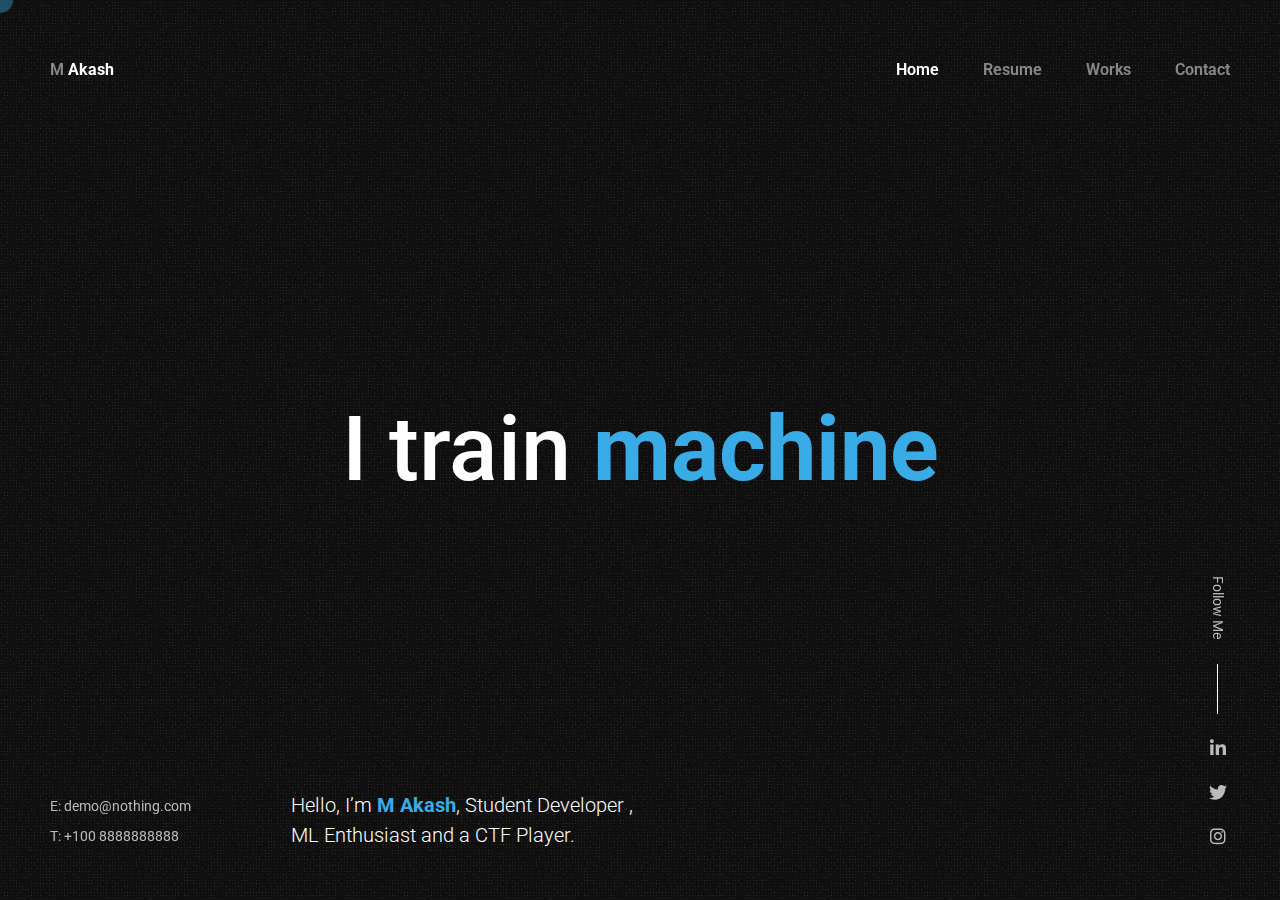
<file: Challenge/Day-8/index.html>
<!doctype html>
<html lang="en-US">

<head>

	<!-- Title -->
	<title>Akash - Student Developer</title>

	<!-- Fonts -->
	<link href="https://fonts.googleapis.com/css?family=Roboto:100,100i,300,300i,400,400i,500,500i,700,700i,900,900i&amp;display=swap&amp;subset=cyrillic" rel="stylesheet">

	<!-- Styles -->
	<link rel="stylesheet" href="css/basic.css" />
	<link rel="stylesheet" href="css/layout.css" />
	<link rel="stylesheet" href="css/magnific-popup.css" />
	<link rel="stylesheet" href="css/animate.css" />
	<link rel="stylesheet" href="css/jarallax.css" />
	<link rel="stylesheet" href="css/swiper.css" />
	<link rel="stylesheet" href="css/fontawesome.css" />
	<link rel="stylesheet" href="css/brands.css" />
	<link rel="stylesheet" href="css/solid.css" />
		
	<!--[if lt IE 9]>
	<script src="http://css3-mediaqueries-js.googlecode.com/svn/trunk/css3-mediaqueries.js"></script>
	<script src="http://html5shim.googlecode.com/svn/trunk/html5.js"></script>
	<![endif]-->

	<link rel="shortcut icon" href="images/favicons/favicon.ico">

</head>

<body class="home">

	<!-- Preloader -->
	<div class="preloader">
		<div class="centrize full-width">
			<div class="vertical-center">
				<div class="spinner">
					<div class="double-bounce1"></div>
					<div class="double-bounce2"></div>
				</div>
			</div>
		</div>
	</div>
	
	<!-- Container -->
	<div class="container">

		<!-- Cursor -->
		<div class="cursor-follower"></div>
	
		<!-- Header -->
		<header class="header">
			<div class="head-top">

				<!-- menu button -->
				<a href="#" class="menu-btn"><span></span></a>

				<!-- logo -->
				<div class="logo hover-masks-logo">
					<a href="#">
						<span class="mask-lnk">M <strong>Akash</strong></span>
						<span class="mask-lnk mask-lnk-hover">Download <strong>CV</strong></span>
					</a>
				</div>
				
				<!-- top menu -->						
				<div class="top-menu hover-masks">
					<div class="top-menu-nav">	
						<div class="menu-topmenu-container">
							<ul class="menu">
								<li class="menu-item current-menu-item">
									<a href="index.html">Home</a>
								</li>
								<li class="menu-item ">
									<a href="resume.html">Resume</a>
								</li>
								<li class="menu-item ">
									<a href="works.html">Works</a>
								</li>
								<li class="menu-item ">
									<a href="contacts.html">Contact</a>
								</li>
							</ul>
						</div>
					</div>
				</div>

			</div>
		</header>
		
		<!-- Wrapper -->
		<div class="wrapper">	

			<!-- Section Started -->
			<div class="section started" id="section-started">

				<!-- background -->
				<div class="video-bg">
					<div class="video-bg-mask"></div>
					<div class="video-bg-texture" id="grained_container"></div>
				</div>

				<!-- started content -->
				<div class="centrize full-width">
					<div class="vertical-center">
						<div class="started-content">
							<h1 class="h-title">
								Hello, I’m <strong>M Akash</strong>, Student Developer , <br />
								ML Enthusiast and a CTF Player.
							</h1>
							<div class="h-subtitle typing-subtitle">
								<p>I train <strong>machine</strong></p>
								<p>I develop <strong>mobile apps</strong></p>
								<p>I love <strong>opensource</strong></p>
							</div>
							<span class="typed-subtitle"></span>
						</div>
					</div>
				</div>

			</div>

		</div>
		
		<!-- Footer -->
		<footer class="footer">
			<div class="copy">
				<p>E: demo@nothing.com</p>
				<p>T: +100 8888888888</p>
			</div>
			<div class="soc-box">
				<div class="follow-label">Follow Me</div>
				<div class="soc">
					<a target="_blank" href="https://www.linkedin.com/">
						<span class="icon fab fa-linkedin-in"></span>
					</a>
					<a target="_blank" href="https://www.twitter.com/">
						<span class="icon fab fa-twitter"></span>
					</a>
					<a target="_blank" href="https://instagram.com/">
						<span class="icon fab fa-instagram"></span>
					</a>
				</div>
			</div>
			<div class="clear"></div>
		</footer>

		<!-- Lines 
		<div class="lines">
			<div class="content">
				<div class="line-col"></div>
				<div class="line-col"></div>
				<div class="line-col"></div>
				<div class="line-col"></div>
				<div class="line-col"></div>
			</div>
		</div> -->
		
	</div>

	<!-- Scripts -->
	<script src="js/jquery.min.js"></script>
	<script src="js/jquery.validate.js"></script>
	<script src="js/magnific-popup.js"></script>
	<script src="js/simpleParallax.js"></script>
	<script src="js/typed.js"></script>
	<script src="js/jarallax.js"></script>
	<script src="js/jarallax-video.js"></script>
	<script src="js/jarallax-element.js"></script>
	<script src="js/imagesloaded.pkgd.js"></script>
	<script src="js/isotope.pkgd.js"></script>
	<script src="js/swiper.js"></script>
	<script src="js/grained.js"></script>
	<script src="js/scripts.js"></script>

</body>
</html>
</file>
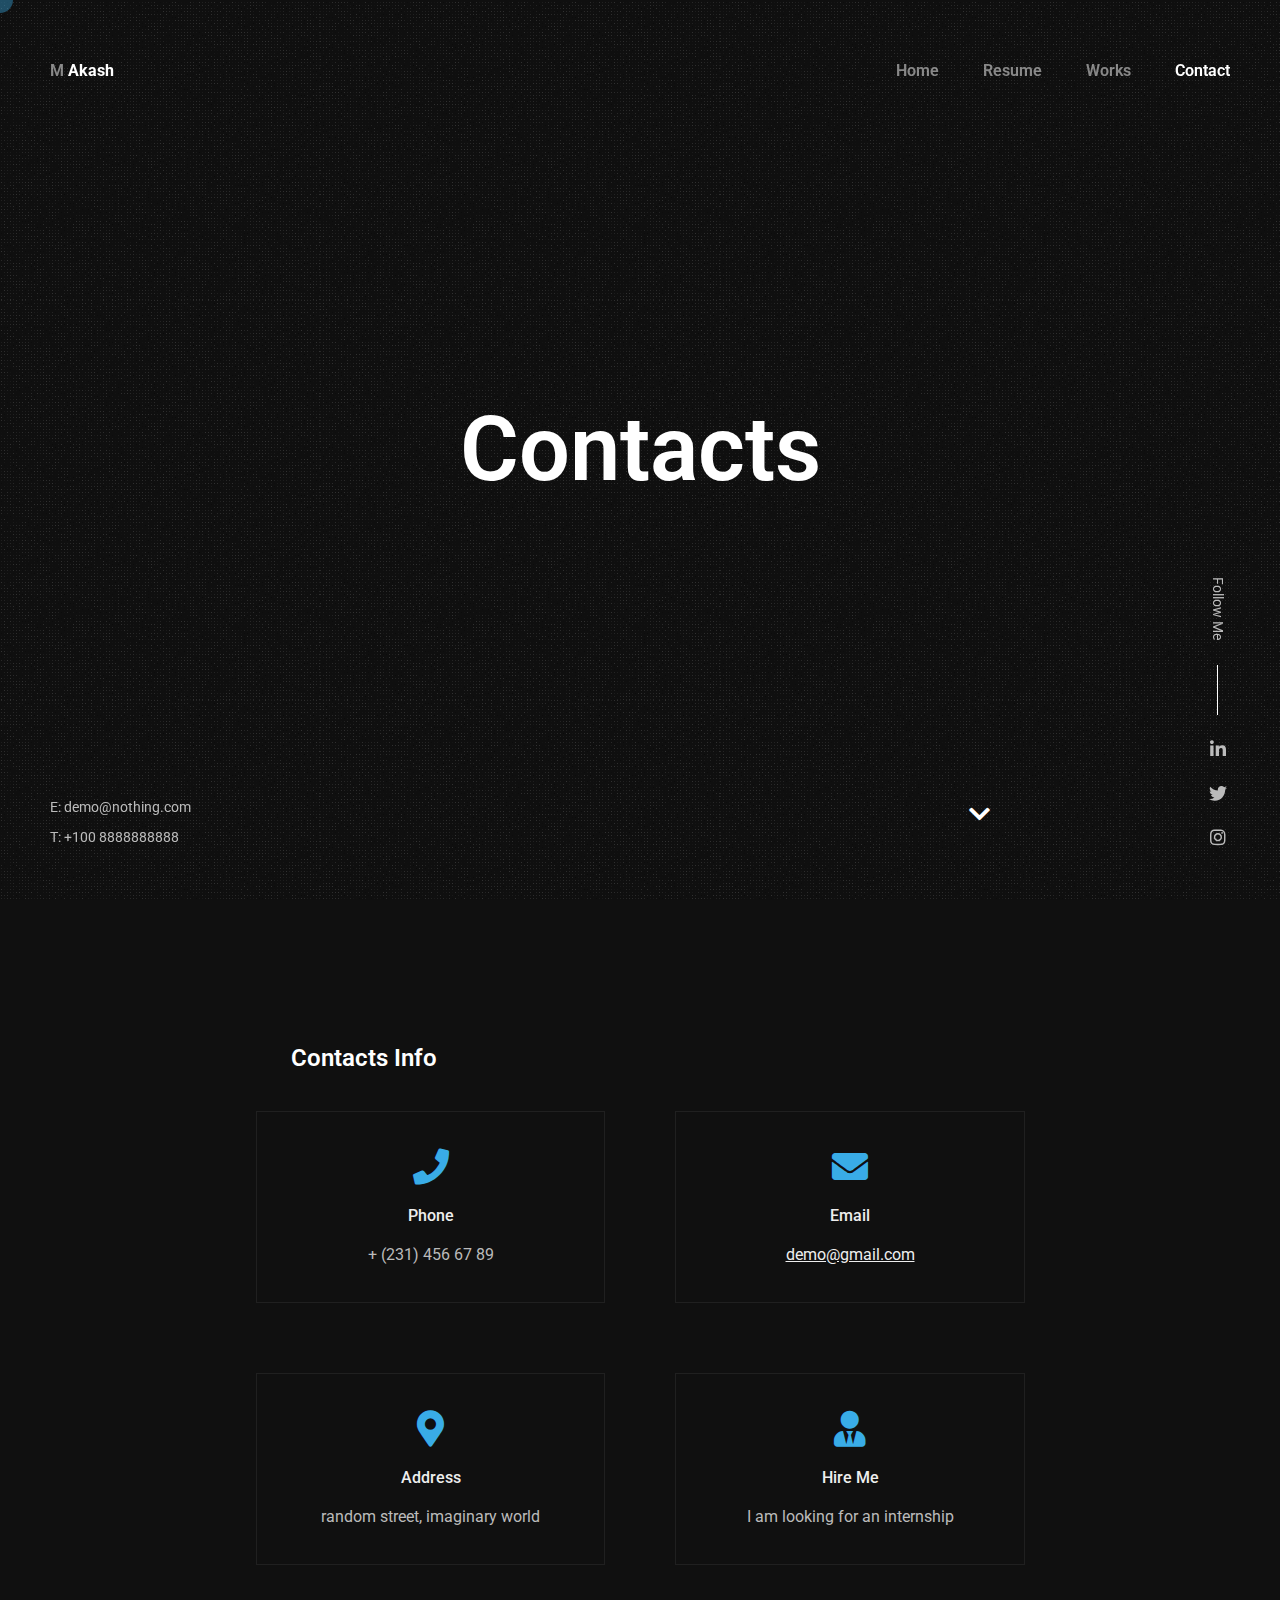
<file: Challenge/Day-8/contacts.html>
<!doctype html>
<html lang="en-US">

<head>


	<!-- Title -->
	<title>Akash -  Student Developer</title>

	<!-- Fonts -->
	<link href="https://fonts.googleapis.com/css?family=Roboto:100,100i,300,300i,400,400i,500,500i,700,700i,900,900i&amp;display=swap&amp;subset=cyrillic" rel="stylesheet">

	<!-- Styles -->
	<link rel="stylesheet" href="css/basic.css" />
	<link rel="stylesheet" href="css/layout.css" />
	<link rel="stylesheet" href="css/magnific-popup.css" />
	<link rel="stylesheet" href="css/animate.css" />
	<link rel="stylesheet" href="css/jarallax.css" />
	<link rel="stylesheet" href="css/swiper.css" />
	<link rel="stylesheet" href="css/fontawesome.css" />
	<link rel="stylesheet" href="css/brands.css" />
	<link rel="stylesheet" href="css/solid.css" />
		
	<!--[if lt IE 9]>
	<script src="http://css3-mediaqueries-js.googlecode.com/svn/trunk/css3-mediaqueries.js"></script>
	<script src="http://html5shim.googlecode.com/svn/trunk/html5.js"></script>
	<![endif]-->

	<link rel="shortcut icon" href="images/favicons/favicon.ico">

</head>

<body>

	<!-- Preloader -->
	<div class="preloader">
		<div class="centrize full-width">
			<div class="vertical-center">
				<div class="spinner">
					<div class="double-bounce1"></div>
					<div class="double-bounce2"></div>
				</div>
			</div>
		</div>
	</div>
	
	<!-- Container -->
	<div class="container">

		<!-- Cursor -->
		<div class="cursor-follower"></div>
	
		<!-- Header -->
		<header class="header">
			<div class="head-top">

				<!-- menu button -->
				<a href="#" class="menu-btn"><span></span></a>

				<!-- logo -->
				<div class="logo hover-masks-logo">
					<a href="#">
						<span class="mask-lnk">M <strong>Akash</strong></span>
						<span class="mask-lnk mask-lnk-hover">Download <strong>CV</strong></span>
					</a>
				</div>
				
				<!-- top menu -->						
				<div class="top-menu hover-masks">
					<div class="top-menu-nav">	
						<div class="menu-topmenu-container">
							<ul class="menu">
								<li class="menu-item ">
									<a href="index.html">Home</a>
								</li>
								<li class="menu-item ">
									<a href="resume.html">Resume</a>
								</li>
								<li class="menu-item ">
									<a href="works.html">Works</a>
								</li>
								<li class="menu-item current-menu-item">
									<a href="contacts.html">Contact</a>
								</li>
							</ul>
						</div>
					</div>
				</div>

			</div>
		</header>
		
		<!-- Wrapper -->
		<div class="wrapper">

			<!-- Section Started -->
			<div class="section started section-title" id="section-started">

				<!-- background -->
				<div class="video-bg">
					<div class="video-bg-mask"></div>
					<div class="video-bg-texture" id="grained_container"></div>
				</div>

				<!-- started content -->
				<div class="centrize full-width">
					<div class="vertical-center">
						<div class="started-content">
							<h1 class="h-title">Contacts</h1>
							<div class="h-subtitles">
								<div class="h-subtitle typing-bread">
									<p class="breadcrumbs">
										<a href="index-2.html">Home</a> / Contacts
									</p>
								</div>
								<span class="typed-bread"></span>
							</div>
						</div>
					</div>
				</div>

				<!-- mosue button -->
				<a href="#" class="mouse_btn" style="display: none;"><span class="icon fas fa-chevron-down"></span></a>

			</div>

			<!-- Section Contacts Info -->
			<div class="section contacts" id="section-contacts-info">
				<div class="content">

					<!-- title -->
					<div class="title">
						<div class="title_inner">Contacts Info</div>
					</div>

					<!-- contacts items -->
					<div class="service-items">

						<div class="service-col">
							<div class="service-item content-box">
								<div class="icon"><span class="fas fa-phone"></span></div>
								<div class="name">Phone</div>
								<div class="text">+ (231) 456 67 89</div>
							</div>
						</div>
						
						<div class="service-col">
							<div class="service-item content-box">
								<div class="icon"><span class="fas fa-envelope"></span></div>
								<div class="name">Email</div>
								<div class="text"><a href="mailto:steve-pearson@gmail.com">demo@gmail.com</a></div>
							</div>
						</div>

						<div class="service-col">
							<div class="service-item content-box">
								<div class="icon"><span class="fas fa-map-marker-alt"></span></div>
								<div class="name">Address</div>
								<div class="text">random street, imaginary world</div>
							</div>
						</div>

						<div class="service-col">
							<div class="service-item content-box">
								<div class="icon"><span class="fas fa-user-tie"></span></div>
								<div class="name">Hire Me</div>
								<div class="text">I am looking for an internship</div>
							</div>
						</div>

					</div>

					<div class="clear"></div>
				</div>
			</div>
		</div>
		
		<!-- Footer -->
		<footer class="footer">
			<div class="copy">
				<p>E: demo@nothing.com</p>
				<p>T: +100 8888888888</p>
			</div>
			<div class="soc-box">
				<div class="follow-label">Follow Me</div>
				<div class="soc">
					<a target="_blank" href="https://www.linkedin.com/">
						<span class="icon fab fa-linkedin-in"></span>
					</a>
					<a target="_blank" href="https://www.twitter.com/">
						<span class="icon fab fa-twitter"></span>
					</a>
					<a target="_blank" href="https://instagram.com/">
						<span class="icon fab fa-instagram"></span>
					</a>
				</div>
			</div>
			<div class="clear"></div>
		</footer>

		<!-- Lines 
		<div class="lines">
			<div class="line-col"></div>
			<div class="line-col"></div>
			<div class="line-col"></div>
			<div class="line-col"></div>
			<div class="line-col"></div>
		</div>-->
	</div>

	<!-- Scripts -->
	<script src="js/jquery.min.js"></script>
	<script src="js/jquery.validate.js"></script>
	<script src="js/magnific-popup.js"></script>
	<script src="js/simpleParallax.js"></script>
	<script src="js/typed.js"></script>
	<script src="js/jarallax.js"></script>
	<script src="js/jarallax-video.js"></script>
	<script src="js/jarallax-element.js"></script>
	<script src="js/imagesloaded.pkgd.js"></script>
	<script src="js/isotope.pkgd.js"></script>
	<script src="js/swiper.js"></script>
	<script src="js/grained.js"></script>
	<script src="js/scripts.js"></script>

</body>

</html>
</file>
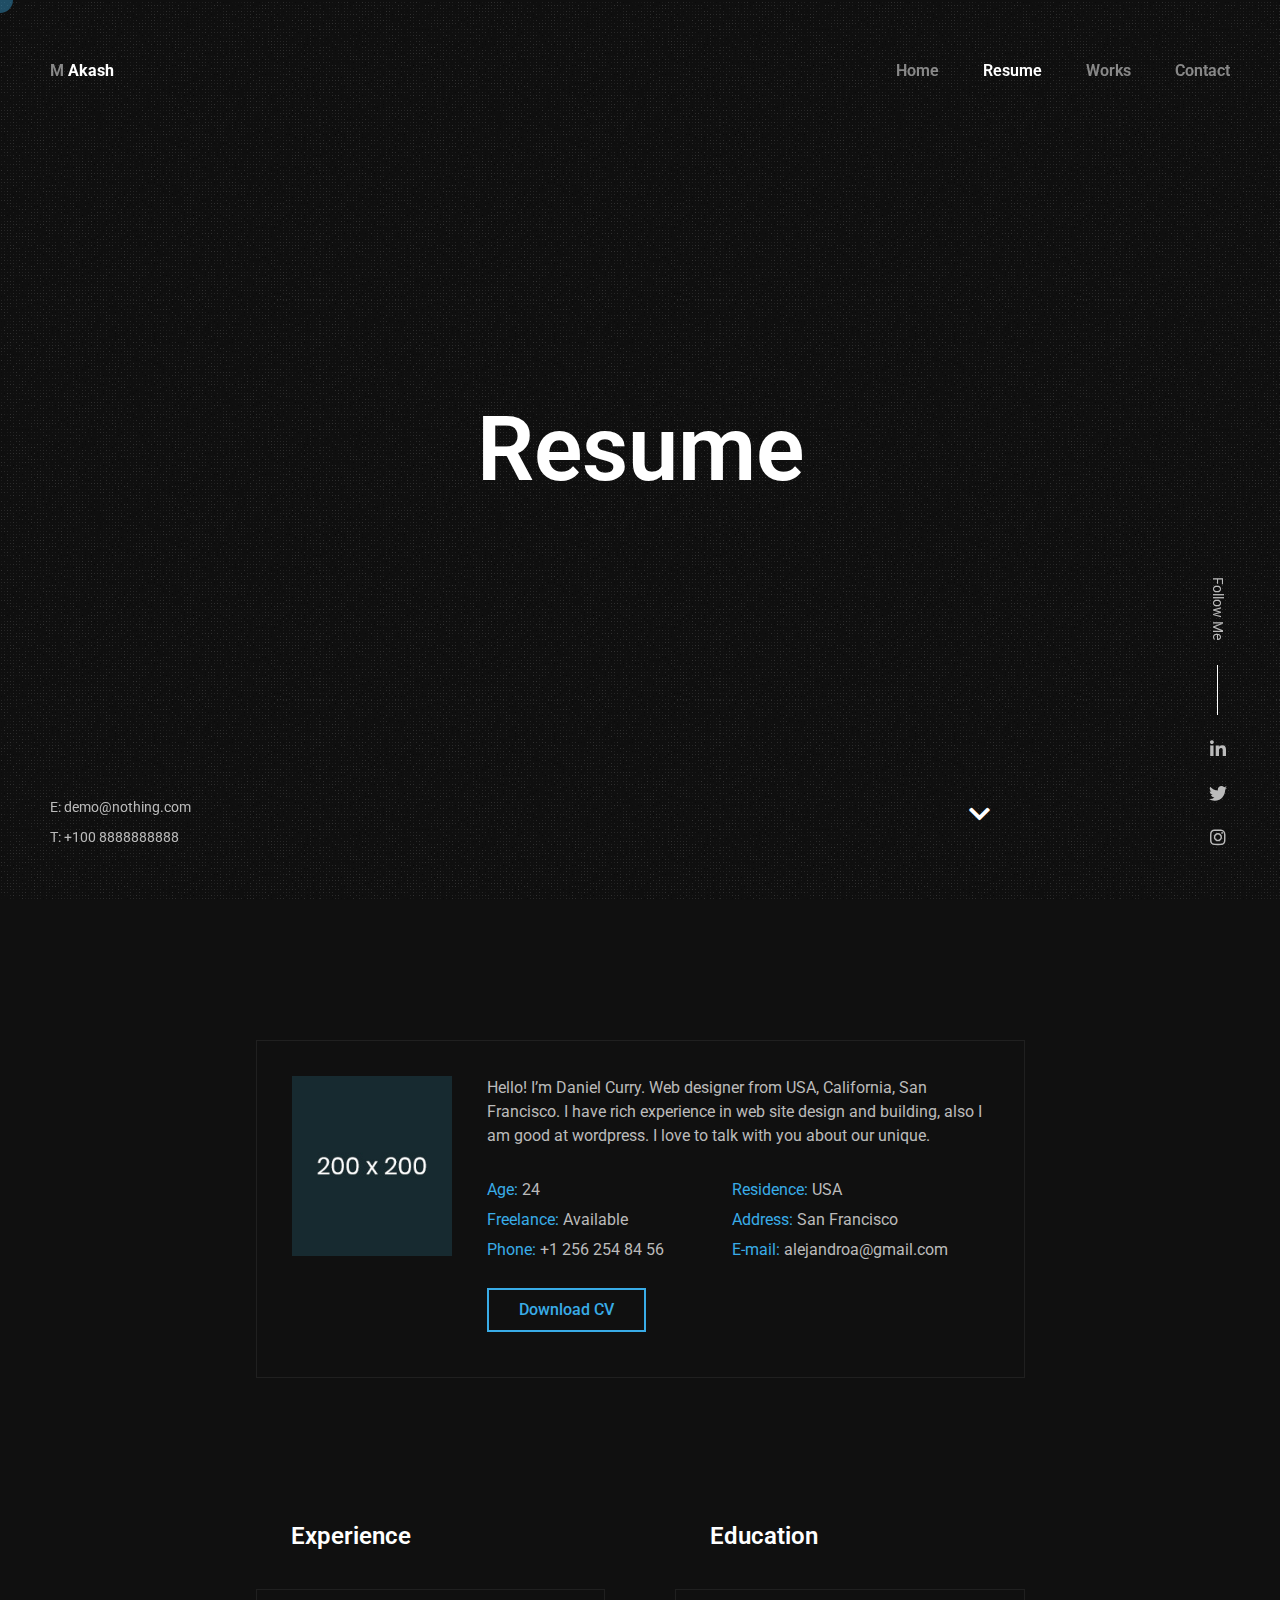
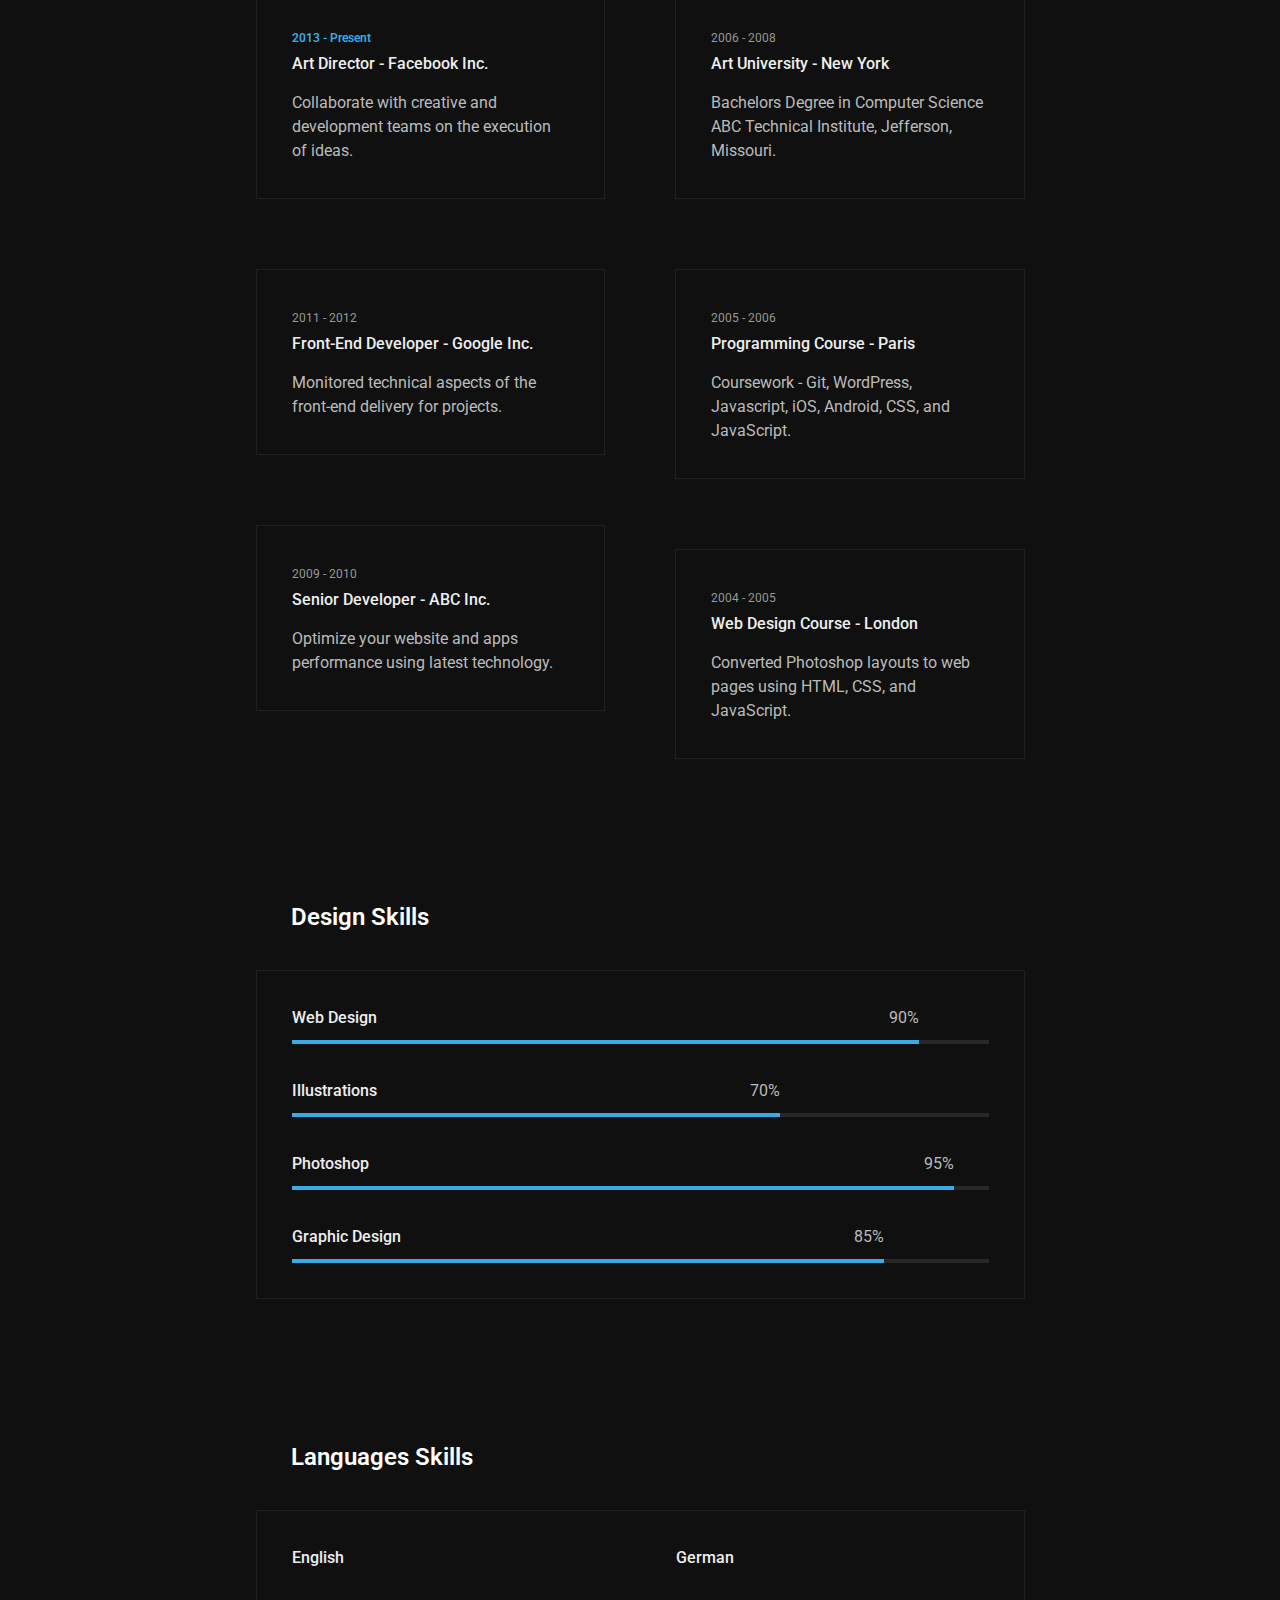
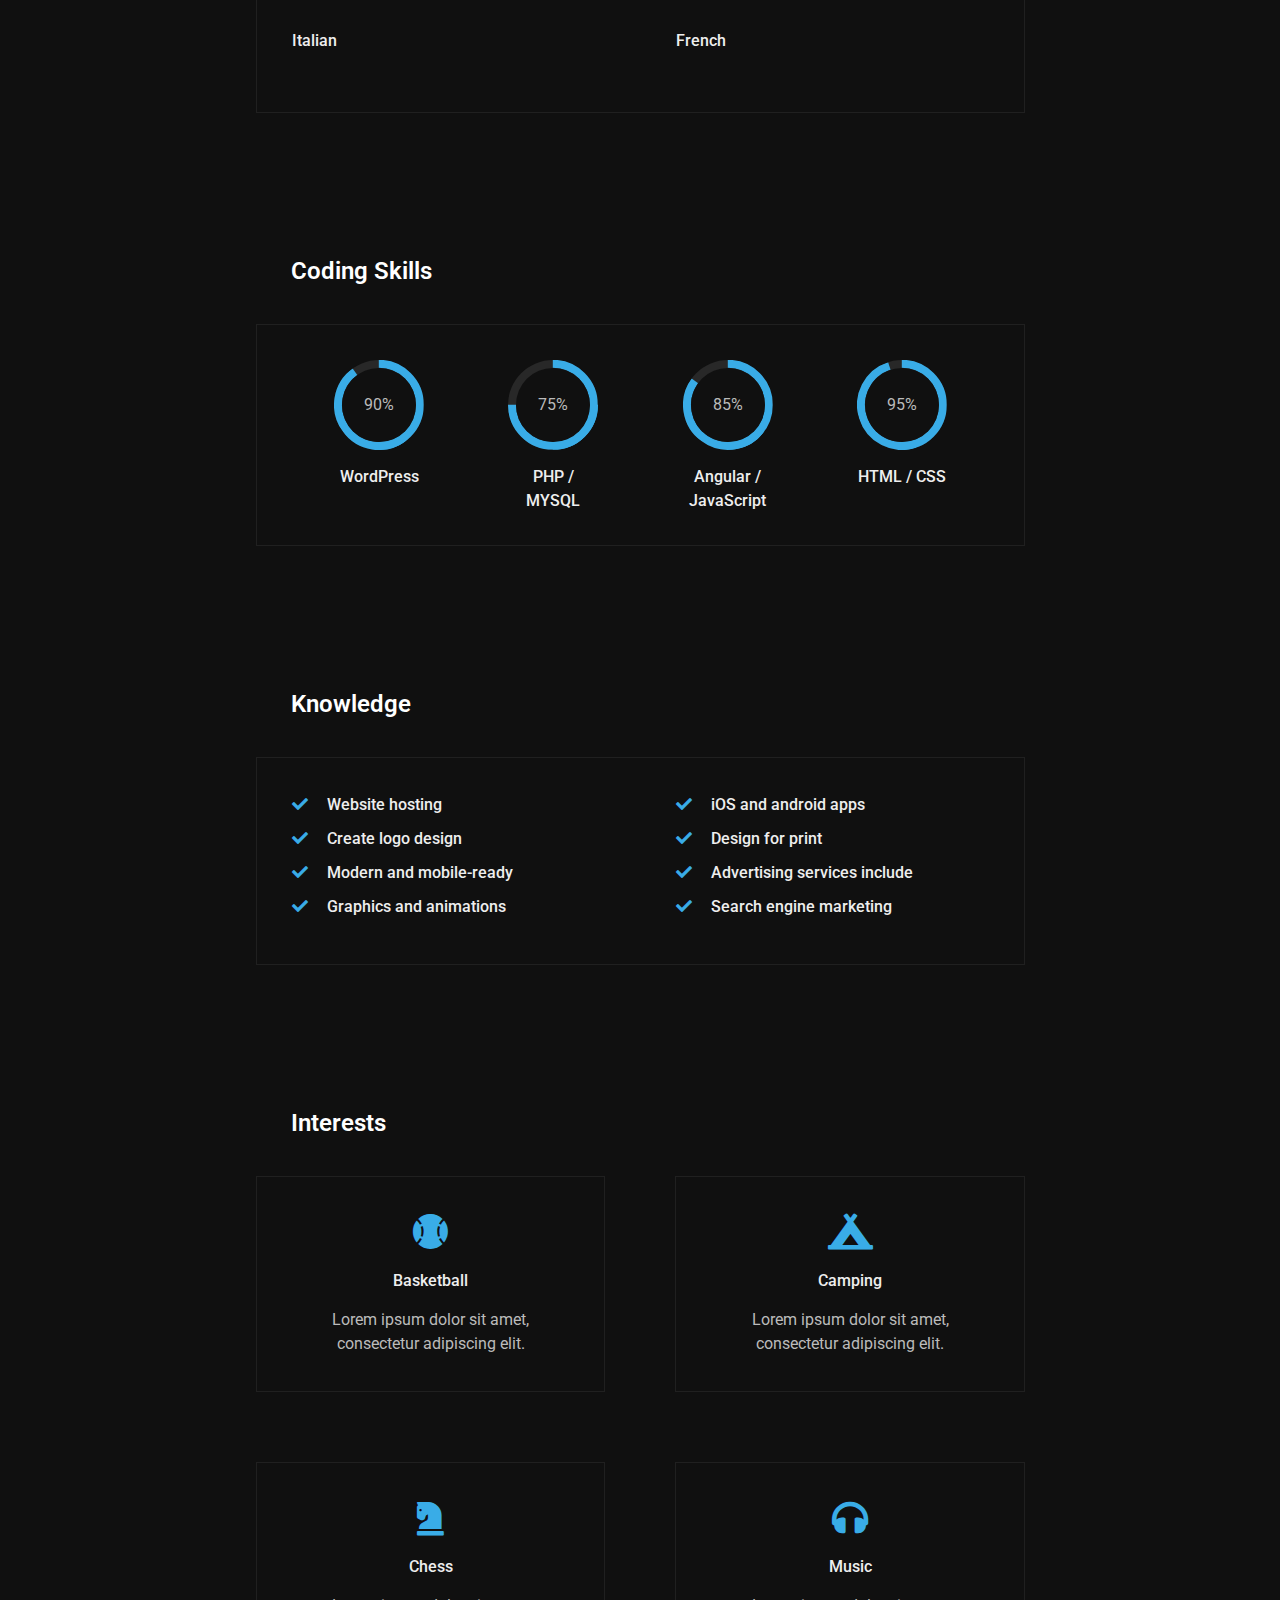
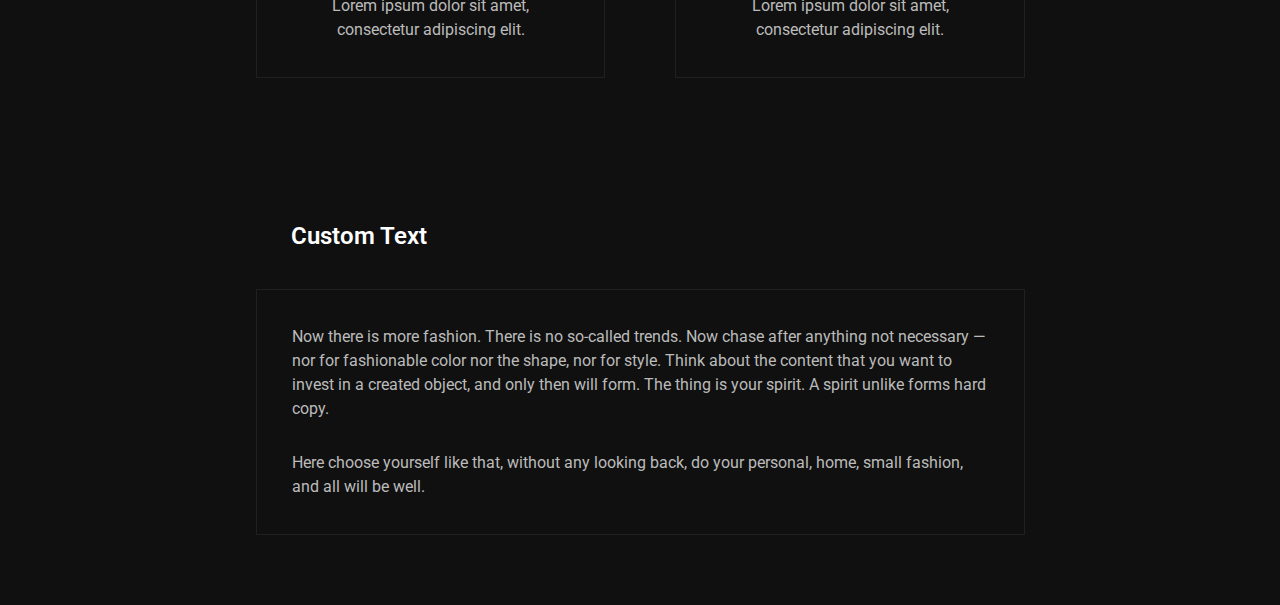
<file: Challenge/Day-8/resume.html>
<!doctype html>
<html lang="en-US">

<head>

	<!-- Title -->
	<title>Akash - Student Developer</title>

	<!-- Fonts -->
	<link href="https://fonts.googleapis.com/css?family=Roboto:100,100i,300,300i,400,400i,500,500i,700,700i,900,900i&amp;display=swap&amp;subset=cyrillic" rel="stylesheet">

	<!-- Styles -->
	<link rel="stylesheet" href="css/basic.css" />
	<link rel="stylesheet" href="css/layout.css" />
	<link rel="stylesheet" href="css/magnific-popup.css" />
	<link rel="stylesheet" href="css/animate.css" />
	<link rel="stylesheet" href="css/jarallax.css" />
	<link rel="stylesheet" href="css/swiper.css" />
	<link rel="stylesheet" href="css/fontawesome.css" />
	<link rel="stylesheet" href="css/brands.css" />
	<link rel="stylesheet" href="css/solid.css" />

	
	<!--[if lt IE 9]>
	<script src="http://css3-mediaqueries-js.googlecode.com/svn/trunk/css3-mediaqueries.js"></script>
	<script src="http://html5shim.googlecode.com/svn/trunk/html5.js"></script>
	<![endif]-->

	<link rel="shortcut icon" href="images/favicons/favicon.ico">

</head>

<body>

	<!-- Preloader -->
	<div class="preloader">
		<div class="centrize full-width">
			<div class="vertical-center">
				<div class="spinner">
					<div class="double-bounce1"></div>
					<div class="double-bounce2"></div>
				</div>
			</div>
		</div>
	</div>
	
	<!-- Container -->
	<div class="container">

		<!-- Cursor -->
		<div class="cursor-follower"></div>
	
		<!-- Header -->
		<header class="header">
			<div class="head-top">

				<!-- menu button -->
				<a href="#" class="menu-btn"><span></span></a>

				<!-- logo -->
				<div class="logo hover-masks-logo">
					<a href="#">
						<span class="mask-lnk">M <strong>Akash</strong></span>
						<span class="mask-lnk mask-lnk-hover">Download <strong>CV</strong></span>
					</a>
				</div>
				
				<!-- top menu -->						
				<div class="top-menu hover-masks">
					<div class="top-menu-nav">	
						<div class="menu-topmenu-container">
							<ul class="menu">
								<li class="menu-item ">
									<a href="index.html">Home</a>
								</li>
								<li class="menu-item current-menu-item">
									<a href="resume.html">Resume</a>
								</li>
								<li class="menu-item ">
									<a href="works.html">Works</a>
								</li>
								<li class="menu-item ">
									<a href="contacts.html">Contact</a>
								</li>
							</ul>
						</div>
					</div>
				</div>

			</div>
		</header>
		
		<!-- Wrapper -->
		<div class="wrapper">

			<!-- Section Started -->
			<div class="section started section-title" id="section-started">

				<!-- background -->
				<div class="video-bg">
					<div class="video-bg-mask"></div>
					<div class="video-bg-texture" id="grained_container"></div>
				</div>

				<!-- started content -->
				<div class="centrize full-width">
					<div class="vertical-center">
						<div class="started-content">
							<h1 class="h-title">Resume</h1>
							<div class="h-subtitles">
								<div class="h-subtitle typing-bread">
									<p class="breadcrumbs">
										<a href="index-2.html">Home</a> / Resume
									</p>
								</div>
								<span class="typed-bread"></span>
							</div>
						</div>
					</div>
				</div>

				<!-- mosue button -->
				<a href="#" class="mouse_btn" style="display: none;"><span class="icon fas fa-chevron-down"></span></a>

			</div>

			<!-- Section About -->
			<div class="section about" id="section-about">
				<div class="content content-box">

					<!-- image -->
					<div class="image">
						<img src="images/man2.jpg" alt="" />
					</div>

					<!-- desc -->
					<div class="desc">
						<p>Hello! I’m Daniel Curry. Web designer from USA, California, San Francisco. I have rich experience in web site design and building, also I am good at wordpress. I love to talk with you about our unique.</p>
						<div class="info-list">
							<ul>
								<li><strong>Age:</strong> 24</li>
								<li><strong>Residence:</strong> USA</li>
								<li><strong>Freelance:</strong> Available</li>
								<li><strong>Address:</strong> San Francisco</li>
								<li><strong>Phone:</strong> +1 256 254 84 56</li>
								<li><strong>E-mail:</strong> alejandroa@gmail.com</li>
							</ul>
						</div>
						<div class="bts">
							<a href="#" class="btn hover-animated">
								<span class="circle"></span>
								<span class="lnk">Download CV</span>
							</a>
						</div>
					</div>

					<div class="clear"></div>
				</div>
			</div>

			<!-- Section Service -->
			<!-- <div class="section service" id="section-services">
				<div class="content">

					<!-- title 
					<div class="title">
						<div class="title_inner">Services</div>
					</div>-->

					<!-- service items -->
					<!--<div class="service-items">

						<div class="service-col">
							<div class="service-item content-box">
								<div class="icon"><span class="fas fa-code"></span></div>
								<div class="name">Web Development</div>
								<div class="text">Modern and mobile-ready website that will help you reach all of your marketing.</div>
							</div>
						</div>
						
						<div class="service-col">
							<div class="service-item content-box">
								<div class="icon"><span class="fas fa-music"></span></div>
								<div class="name">Music Writing</div>
								<div class="text">Music copying, writing, creating, transcription, arranging and services.</div>
							</div>
						</div>

						<div class="service-col">
							<div class="service-item content-box">
								<div class="icon"><span class="fas fa-ad"></span></div>
								<div class="name">Advetising</div>
								<div class="text">Advertising services include television, radio, print, mail, and web apps.</div>
							</div>
						</div>

						<div class="service-col">
							<div class="service-item content-box">
								<div class="icon"><span class="fas fa-gamepad"></span></div>
								<div class="name">Game Development</div>
								<div class="text">Developing memorable and unique mobile android, ios and video games.</div>
							</div>
						</div>

						<div class="service-col">
							<div class="service-item content-box">
								<div class="icon"><span class="fas fa-camera"></span></div>
								<div class="name">Photography</div>
								<div class="text">Our in-house photography services team made up of professional photographers.</div>
							</div>
						</div>

						<div class="service-col">
							<div class="service-item content-box">
								<div class="icon"><span class="fas fa-mobile-alt"></span></div>
								<div class="name">Android Application</div>
								<div class="text">Games, playing music, handle network transactions, interacting content etc.</div>
							</div>
						</div>

					</div> -->

					<div class="clear"></div>
				</div>
			</div>

			<!-- Section Resume -->
			<div class="section resume" id="section-history">
				<div class="content">
					<div class="cols">

						<div class="col col-md">

							<!-- title -->
							<div class="title">
								<div class="title_inner">Experience</div>
							</div>
							
							<!-- resume items -->
							<div class="resume-items">
								
								<div class="resume-item content-box active">
									<div class="date">2013 - Present</div>
									<div class="name">Art Director - Facebook Inc.</div>
									<div class="text">Collaborate with creative and development teams on the execution of ideas.</div>
								</div>

								<div class="resume-item content-box">
									<div class="date">2011 - 2012</div>
									<div class="name">Front-End Developer - Google Inc.</div>
									<div class="text">Monitored technical aspects of the front-end delivery for projects.</div>
								</div>

								<div class="resume-item content-box">
									<div class="date">2009 - 2010</div>
									<div class="name">Senior Developer - ABC Inc.</div>
									<div class="text">Optimize your website and apps performance using latest technology.</div>
								</div>

							</div>

						</div>
						
						<div class="col col-md">

							<!-- title -->
							<div class="title">
								<div class="title_inner">Education</div>
							</div>
							
							<!-- resume items -->
							<div class="resume-items">

								<div class="resume-item content-box">
									<div class="date">2006 - 2008</div>
									<div class="name">Art University - New York</div>
									<div class="text">Bachelors Degree in Computer Science ABC Technical Institute, Jefferson, Missouri.</div>
								</div>

								<div class="resume-item content-box">
									<div class="date">2005 - 2006</div>
									<div class="name">Programming Course - Paris</div>
									<div class="text">Coursework - Git, WordPress, Javascript, iOS, Android, CSS, and JavaScript.</div>
								</div>

								<div class="resume-item content-box">
									<div class="date">2004 - 2005</div>
									<div class="name">Web Design Course - London</div>
									<div class="text">Converted Photoshop layouts to web pages using HTML, CSS, and JavaScript.</div>
								</div>

							</div>
						</div>

					</div>
				</div>
			</div>

			<!-- Section Design Skills -->
			<div class="section skills" id="section-skills">
				<div class="content">

					<!-- title -->
					<div class="title">
						<div class="title_inner">Design Skills</div>
					</div>

					<!-- skills items -->
					<div class="skills percent content-box">
						<ul>
							<li> 
								<div class="name">Web Design</div>
								<div class="progress ">
									<div class="percentage" style="width: 90%;">
										<span class="percent">90%</span>
									</div>
								</div>
							</li>
							<li> 
								<div class="name">Illustrations</div>
								<div class="progress ">
									<div class="percentage" style="width: 70%;">
										<span class="percent">70%</span>
									</div>
								</div>
							</li>
							<li> 
								<div class="name">Photoshop</div>
								<div class="progress ">
									<div class="percentage" style="width: 95%;">
										<span class="percent">95%</span>
									</div>
								</div>
							</li>
							<li>
								<div class="name">Graphic Design</div>
								<div class="progress ">
									<div class="percentage" style="width: 85%;">
										<span class="percent">85%</span>
									</div>
								</div>
							</li>
						</ul>
					</div>

				</div>
			</div>

			<!-- Section Languages Skills -->
			<div class="section skills" id="section-skills-lang">
				<div class="content">

					<!-- title -->
					<div class="title">
						<div class="title_inner">Languages Skills</div>
					</div>

					<!-- skills items -->
					<div class="skills dotted content-box">
						<ul>
							<li> 
								<div class="name">English</div>
								<div class="progress">
									<div class="percentage" style="width: 90%;">
										<span class="percent">90%</span>
									</div>
								</div>
							</li>
							<li> 
								<div class="name">German</div>
								<div class="progress">
									<div class="percentage" style="width: 70%;">
										<span class="percent">70%</span>
									</div>
								</div>
							</li>
							<li> 
								<div class="name">Italian</div>
								<div class="progress">
									<div class="percentage" style="width: 55%;">
										<span class="percent">55%</span>
									</div>
								</div>
							</li>
							<li> 
								<div class="name">French</div>
								<div class="progress">
									<div class="percentage" style="width: 85%;">
										<span class="percent">85%</span>
									</div>
								</div>
							</li>
						</ul>
					</div>
				</div>

			</div>

			<!-- Section Coding Skills -->
			<div class="section skills" id="section-skills-code">
				<div class="content">
					
					<!-- title -->
					<div class="title">
						<div class="title_inner">Coding Skills</div>
					</div>

					<!-- skills items -->
					<div class="skills circles content-box">
						<ul>
							<li> 
								<div class="name">WordPress</div>
								<div class="progress p90"> <!-- p90 = 90% circle fill color -->
									<div class="percentage">
										<span class="percent">90%</span>
									</div>
									<span>90%</span>
								</div>
							</li>
							<li> 
								<div class="name">PHP / MYSQL</div>
								<div class="progress p75"> <!-- p75 = 75% circle fill color -->
									<div class="percentage">
										<span class="percent">75%</span>
									</div>
									<span>75%</span>
								</div>
							</li>
							<li> 
								<div class="name">Angular / JavaScript</div>
								<div class="progress p85"> <!-- p85 = 85% circle fill color -->
									<div class="percentage">
										<span class="percent">85%</span>
									</div>
									<span>85%</span>
								</div>
							</li>
							<li> 
								<div class="name">HTML / CSS</div>
								<div class="progress p95"> <!-- p95 = 95% circle fill color -->
									<div class="percentage">
										<span class="percent">95%</span>
									</div>
									<span>95%</span>
								</div>
							</li>
						</ul>
					</div>

				</div>
			</div>

			<!-- Section Knowladge Skills -->
			<div class="section skills" id="section-skills-know">
				<div class="content">

					<!-- title -->
					<div class="title">
						<div class="title_inner">Knowledge</div>
					</div>

					<!-- skills -->
					<div class="skills list content-box">
						<ul>
							<li> 
								<div class="name">Website hosting</div>
							</li>
							<li> 
								<div class="name">iOS and android apps</div>
							</li>
							<li> 
								<div class="name">Create logo design</div>
							</li>
							<li> 
								<div class="name">Design for print</div>
							</li>
							<li> 
								<div class="name">Modern and mobile-ready</div>
							</li>
							<li> 
								<div class="name">Advertising services include</div>
							</li>
							<li> 
								<div class="name">Graphics and animations</div>
							</li>
							<li> 
								<div class="name">Search engine marketing</div>
							</li>
						</ul>
					</div>

				</div>
			</div>

			<!-- Section Interests -->
			<div class="section service" id="section-interests">
				<div class="content">

					<!-- title -->
					<div class="title">
						<div class="title_inner">Interests</div>
					</div>

					<!-- interests items -->
					<div class="service-items">

						<div class="service-col">
							<div class="service-item content-box">
								<div class="icon"><span class="fas fa-baseball-ball"></span></div>
								<div class="name">Basketball</div>
								<div class="text">Lorem ipsum dolor sit amet, consectetur adipiscing elit.</div>
							</div>
						</div>

						<div class="service-col">
							<div class="service-item content-box">
								<div class="icon"><span class="fas fa-campground"></span></div>
								<div class="name">Camping</div>
								<div class="text">Lorem ipsum dolor sit amet, consectetur adipiscing elit.</div>
							</div>
						</div>

						<div class="service-col">
							<div class="service-item content-box">
								<div class="icon"><span class="fas fa-chess-knight"></span></div>
								<div class="name">Chess</div>
								<div class="text">Lorem ipsum dolor sit amet, consectetur adipiscing elit.</div>
							</div>
						</div>

						<div class="service-col">
							<div class="service-item content-box">
								<div class="icon"><span class="fas fa-headphones"></span></div>
								<div class="name">Music</div>
								<div class="text">Lorem ipsum dolor sit amet, consectetur adipiscing elit.</div>
							</div>
						</div>

					</div>

					<div class="clear"></div>
				</div>
			</div>

			<!-- Section Custom Text -->
			<div class="section custom-text" id="section-custom-text">
				<div class="content">

					<!-- title -->
					<div class="title">
						<div class="title_inner">Custom Text</div>
					</div>

					<!-- clients items -->
					<div class="content-box">
						<div class="single-post-text">
							<p>
								Now there is more fashion. There is no so-called trends. Now chase after anything not necessary — nor for fashionable color nor the shape, nor for style. Think about the content that you want to invest in a created object, and only then will form. The thing is your spirit. A spirit unlike forms hard copy.
							</p>
							<p>
								Here choose yourself like that, without any looking back, do your personal, home, small fashion, and all will be well.
							</p>
						</div>
					</div>
					
					<div class="clear"></div>
				</div>
			</div>

		</div>
		
		<!-- Footer -->
		<footer class="footer">
			<div class="copy">
				<p>E: demo@nothing.com</p>
				<p>T: +100 8888888888</p>
			</div>
			<div class="soc-box">
				<div class="follow-label">Follow Me</div>
				<div class="soc">
					<a target="_blank" href="https://www.linkedin.com/">
						<span class="icon fab fa-linkedin-in"></span>
					</a>
					<a target="_blank" href="https://www.twitter.com/">
						<span class="icon fab fa-twitter"></span>
					</a>
					<a target="_blank" href="https://instagram.com/">
						<span class="icon fab fa-instagram"></span>
					</a>
				</div>
			</div>
			<div class="clear"></div>
		</footer>

		<!-- Lines 
		<div class="lines">
			<div class="line-col"></div>
			<div class="line-col"></div>
			<div class="line-col"></div>
			<div class="line-col"></div>
			<div class="line-col"></div>
		</div>-->
		
	</div>

	<!-- Scripts -->
	<script src="js/jquery.min.js"></script>
	<script src="js/jquery.validate.js"></script>
	<script src="js/magnific-popup.js"></script>
	<script src="js/simpleParallax.js"></script>
	<script src="js/typed.js"></script>
	<script src="js/jarallax.js"></script>
	<script src="js/jarallax-video.js"></script>
	<script src="js/jarallax-element.js"></script>
	<script src="js/imagesloaded.pkgd.js"></script>
	<script src="js/isotope.pkgd.js"></script>
	<script src="js/swiper.js"></script>
	<script src="js/grained.js"></script>
	<script src="js/scripts.js"></script>

</body>

</html>
</file>
<file: Challenge/Day-8/css/basic.css>
/* TABLE OF CONTENTS
	- Basic
	- Preloader
	- Container
	- Columns
	- Typography
	- Links
	- Buttons
	- Forms
	- Lists
	- Code
	- Tables
	- Alignment
	- Text Formating
	- Blockquote
	- Animations
*/
/*#4bffa5;*/
/* - Basic */
html {
	margin-right: 0 !important;
}

body {
	margin: 0;
	padding: 0;
	border: none;
	font-family: "Roboto";
	font-size: 16px;
	line-height: 1.5;
	color: #bbb;
	background: #101010;
	letter-spacing: 0;
	font-weight: 400;
	-webkit-font-smoothing: antialiased;
	-moz-osx-font-smoothing: grayscale;
	text-rendering: optimizeLegibility;
    overflow-y: hidden; /* Hide vertical scrollbar */
    overflow-x: hidden; /* Hide horizontal scrollbar */
}

body.scroll_hidden {
	overflow: hidden;
	height: 100vh;
}

* {
	box-sizing: border-box;
	-webkit-box-sizing: border-box;
}

.clear {
	clear: both;
}

.cursor-follower {
	margin: -13px 0 0 -13px;
	position: absolute;
	background: #39ACE7;
	width: 26px;
	height: 26px;
	-webkit-transition: transform 1s cubic-bezier(0.02, 1.2, 0.8, 1), opacity 0.25s ease;
	transition: transform 1s cubic-bezier(0.02, 1.2, 0.8, 1), opacity 0.25s ease;
	opacity: 0.4;
	z-index: 1111;
	pointer-events: none;
	border-radius: 50%;
	-moz-border-radius: 50%;
	-webkit-border-radius: 50%;
	-khtml-border-radius: 50%;
}

.cursor-follower.hide {
	opacity: 0 !important;
}

@media (max-width: 1199px) {
	.cursor-follower {
		display: none;
	}
}
/* - Preloader */
.preloader {
	position: fixed;
	top: 0;
	left: 0;
	right: 0;
	bottom: 0;
	text-align: center;
	z-index: 11111;
}
.preloader .spinner {
	position: absolute;
	left: 50%;
	top: 0;
	width: 1px;
	height: 100%;
}
.preloader .spinner .double-bounce1, .preloader .spinner .double-bounce2 {
	position: absolute;
	top: 0;
	left: 0;
	width: 100%;
	height: 100%;
}
.preloader .spinner .double-bounce2 {
	background: rgba(255, 255, 255, 0.5);
	height: 0;
	-webkit-animation: loading 2.0s infinite ease-in-out;
	animation: loading 2.0s infinite ease-in-out;
}

/* - Container */
.container {
	position: relative;
	margin: 0;
	overflow: hidden;
}

.container:before {
	pointer-events: none;
	z-index: 12;
}

.lines {
	position: fixed;
	top: 0;
	left: 0;
	width: 100%;
	height: 100vh;
	font-size: 0;
	pointer-events: none;
	z-index: 1111;
}
.lines.no-lines .line-col:before {
	opacity: 0;
}

.lines .line-col {
	position: relative;
	display: inline-block;
	vertical-align: top;
	width: 20%;
	height: 100vh;
}

.lines .line-col:first-child:before {
	background: transparent;
}

.lines .line-col:first-child:after {
	left: auto;
	right: 0;
	width: 1000%;
}

.lines .line-col:first-child .line {
	display: none;
}

.lines .line-col:last-child:after {
	left: 0;
	right: auto;
	width: 1000%;
}

.lines .line-col:nth-child(1):before {
	-o-transition-delay: 2.9s;
	-webkit-transition-delay: 2.9s;
	transition-delay: 2.9s;
}

.lines .line-col:nth-child(1):after {
	top: 0;
	bottom: auto;
	-webkit-transition-delay: 0.9s;
	-o-transition-delay: 0.9s;
	transition-delay: 0.9s;
}

.lines .line-col:nth-child(2):before {
	-o-transition-delay: 2.7s;
	-webkit-transition-delay: 2.7s;
	transition-delay: 2.7s;
}

.lines .line-col:nth-child(2):after {
	top: auto;
	bottom: 0;
	-webkit-transition-delay: 0.7s;
	-o-transition-delay: 0.7s;
	transition-delay: 0.7s;
}

.lines .line-col:nth-child(3):before {
	-o-transition-delay: 2.2s;
	-webkit-transition-delay: 2.2s;
	transition-delay: 2.2s;
}

.lines .line-col:nth-child(3):after {
	top: 0;
	bottom: auto;
	-webkit-transition-delay: 0.2s;
	-o-transition-delay: 0.2s;
	transition-delay: 0.2s;
}

.lines .line-col:nth-child(4):before {
	-o-transition-delay: 2.5s;
	-webkit-transition-delay: 2.5s;
	transition-delay: 2.5s;
}

.lines .line-col:nth-child(4):after {
	top: auto;
	bottom: 0;
	-webkit-transition-delay: 0.5s;
	-o-transition-delay: 0.5s;
	transition-delay: 0.5s;
}

.lines .line-col:nth-child(5):before {
	-o-transition-delay: 3s;
	-webkit-transition-delay: 3s;
	transition-delay: 3s;
}

.lines .line-col:nth-child(5):after {
	top: 0;
	bottom: auto;
	-webkit-transition-delay: 1s;
	-o-transition-delay: 1s;
	transition-delay: 1s;
}

.lines .line-col:before {
	content: '';
	position: absolute;
	left: 0;
	top: 0;
	width: 1px;
	height: 0%;
	background: rgba(255, 255, 255, 0.07);
	transition: height 1s cubic-bezier(0.165, 0.85, 0.45, 1) 0s;
	-moz-transition: height 1s cubic-bezier(0.165, 0.85, 0.45, 1) 0s;
	-webkit-transition: height 1s cubic-bezier(0.165, 0.85, 0.45, 1) 0s;
	-o-transition: height 1s cubic-bezier(0.165, 0.85, 0.45, 1) 0s;
}

.lines .line-col:after {
	content: '';
	position: absolute;
	left: 0;
	top: 0;
	width: 100%;
	height: 100%;
	background: #1E1E1E;
	z-index: 12;
	transition: height 1s cubic-bezier(0.165, 0.85, 0.45, 1) 0s;
	-moz-transition: height 1s cubic-bezier(0.165, 0.85, 0.45, 1) 0s;
	-webkit-transition: height 1s cubic-bezier(0.165, 0.85, 0.45, 1) 0s;
	-o-transition: height 1s cubic-bezier(0.165, 0.85, 0.45, 1) 0s;
}

.lines.finish .line-col:before {
	height: 100%;
}

.lines.finish .line-col:after {
	height: 0%;
}

.lines.ready {
	z-index: 11;
}

.wrapper {
	position: relative;
}

.breadcrumbs {
	margin: 0;
}

.lines-off .lines .line-col:before {
	display: none;
}

.lines-on .lines .line-col:before {
	display: block;
}

@media (max-width: 1199px) {
	.lines .line-col {
		width: 33.333%;
	}

	.lines .line-col:nth-child(4),
	.lines .line-col:nth-child(5) {
		display: none;
	}
}
@media (max-width: 720px) {
	.lines .line-col {
		width: 50%;
	}

	.lines .line-col:nth-child(3),
	.lines .line-col:nth-child(4),
	.lines .line-col:nth-child(5) {
		display: none;
	}
}
/* - Columns */
.cols {
	position: relative;
}

.cols .col.col-sm {
	float: left;
	width: 25%;
}

@media (max-width: 720px) {
	.cols .col.col-sm {
		width: 100%;
	}
}
.cols .col.col-lg {
	float: left;
	width: 75%;
}

@media (max-width: 720px) {
	.cols .col.col-lg {
		width: 100%;
	}
}
.cols .col.col-md {
	float: left;
	width: 50%;
}

@media (max-width: 720px) {
	.cols .col.col-md {
		width: 100%;
	}
}
.cols:after {
	content: '';
	display: block;
	clear: both;
}

/* - Typography */
h1,
h2,
h3,
h4,
h5,
h6 {
	font-weight: 700;
	font-family: "Roboto";
	margin: 0;
	margin-top: 30px;
	margin-bottom: 30px;
	color: #141414;
}

h1 {
	font-size: 34px;
}

h2 {
	font-size: 30px;
}

h3 {
	font-size: 26px;
}

h4 {
	font-size: 22px;
}

h5 {
	font-size: 18px;
}

h6 {
	font-size: 14px;
}

p {
	font-size: 16px;
	padding: 0;
	margin: 30px 0;
}

strong {
	font-weight: 700;
}

@media screen and (max-width: 720px) {
	h1 {
		font-size: 24px;
	}

	h2 {
		font-size: 20px;
	}

	h3 {
		font-size: 18px;
	}

	h4 {
		font-size: 16px;
	}

	h5 {
		font-size: 14px;
	}

	h6 {
		font-size: 13px;
	}

	p {
		margin: 20px 0;
	}
}
/* - Links */
a {
	color: #eee;
	text-decoration: underline;
	outline: none;
}

a:hover {
	text-decoration: none;
	color: #39ACE7;
}

/* Animate Button Hover */
.ink {
	display: block;
	position: absolute;
	background: #39ACE7;
	transform: scale(0);
	-webkit-transform: scale(0);
	-moz-transform: scale(0);
	-o-transform: scale(0);
	transition: transform 2s cubic-bezier(0.165, 0.85, 0.45, 1) 0s;
	-moz-transition: transform 2s cubic-bezier(0.165, 0.85, 0.45, 1) 0s;
	-webkit-transition: transform 2s cubic-bezier(0.165, 0.85, 0.45, 1) 0s;
	-o-transition: transform 2s cubic-bezier(0.165, 0.85, 0.45, 1) 0s;
	border-radius: 100%;
	-moz-border-radius: 100%;
	-webkit-border-radius: 100%;
	-khtml-border-radius: 100%;
}

.ink.ink-animate {
	transform: scale(3);
	-webkit-transform: scale(3);
	-moz-transform: scale(3);
	-o-transform: scale(3);
}

.hover-animated .circle {
	position: absolute;
	width: 100%;
	height: 100%;
	display: block;
}

/* - Buttons */
.bts-center {
	text-align: center;
}

.bts-list {
	font-size: 0px;
}

.bts-list .btn {
	margin-right: 20px;
	margin-top: 20px;
}

.bts-list .btn:last-child {
	margin-right: 0px;
}

a.btn,
.btn, .single-post-text input[type="submit"] {
	margin-bottom: 10px;
	position: relative;
	overflow: hidden;
	display: inline-block;
	vertical-align: middle;
	height: 44px;
	line-height: 40px;
	text-align: center;
	font-size: 16px;
	color: #39ACE7; 
	font-weight: 500;
	text-decoration: none;
	background: none;
	border: 2px solid #39ACE7;
	cursor: pointer;
	transition: 1s all cubic-bezier(0.165, 0.85, 0.45, 1) 0s;
	-moz-transition: 1s all cubic-bezier(0.165, 0.85, 0.45, 1) 0s;
	-webkit-transition: 1s all cubic-bezier(0.165, 0.85, 0.45, 1) 0s;
	-o-transition: 1s all cubic-bezier(0.165, 0.85, 0.45, 1) 0s;
}

a.btn .lnk,
.btn .lnk {
	padding: 0 30px;
	position: relative;
	display: block;
	z-index: 2;
	pointer-events: none;
}

a.btn:hover,
.btn:hover {
	color: #101010;
}

@media screen and (max-width: 720px) {
	a.btn, .btn, .single-post-text input[type="submit"] {
		font-size: 14px;
	}
}

/* - Lists */
ul {
	list-style: disc;
	margin-top: 30px;
	margin-bottom: 30px;
	padding-left: 0px;
	list-style-position: inside;
}

ol {
	list-style: decimal;
	margin-top: 30px;
	margin-bottom: 30px;
	padding-left: 0px;
	list-style-position: inside;
}

ul ul, ol ol, ul ol, ol ul {
	margin-top: 15px;
	margin-bottom: 15px;
	margin-left: 15px;
}

/* - Code */
code {
	font-family: "Roboto";
	padding: 0 4px;
	font-style: italic;
	color: #999;
	text-decoration: none;
	display: inline-block;
	vertical-align: middle;
	overflow: auto;
	max-width: 100%;
	white-space: nowrap;
}

pre {
	background: #f6f6f6;
	font-family: "Roboto";
	margin: 30px 0;
	padding: 30px;
	max-width: 100%;
	overflow: auto;
	white-space: pre;
}

mark, ins {
	background: #eee;
	text-decoration: none;
}

/* - Tables */
table {
	width: 100%;
	margin: 30px 0;
	padding: 0;
	border-collapse: collapse;
	background: #fcfcfc;
}

table caption {
	padding: 6px 0;
	background: #f6f6f6;
	font-size: 12px;
}

th {
	color: #999;
	padding: 10px 20px;
	font-size: 12px;
	font-weight: 700;
	text-align: left;
	border: 4px solid #FFF;
	text-transform: uppercase;
}

th a {
	color: #999;
}

td {
	border: 4px solid #FFF;
	padding: 10px 20px;
	color: #363636;
	font-size: 13px;
	background: #f6f6f6;
}

td.pad {
	background: none;
}

dt {
	margin-bottom: 5px;
	font-size: 15px;
	font-weight: 700;
}

dd {
	margin-top: 0;
	margin-bottom: 30px;
	margin-left: 30px;
}

/* - Alignment */
.align-center {
	text-align: center !important;
}

.align-right {
	text-align: right !important;
}

.align-left {
	text-align: left !important;
}

.pull-right {
	float: right !important;
}

.pull-left {
	float: left !important;
}

.pull-none {
	float: none !important;
}

.alignright {
	margin-left: 20px !important;
	float: right !important;
	max-width: 50% !important;
}

.alignleft {
	margin-right: 20px !important;
	float: left !important;
	max-width: 50% !important;
}

.aligncenter {
	margin-left: auto !important;
	margin-right: auto !important;
	display: block !important;
}

.full-width {
	max-width: 100% !important;
	width: 100% !important;
}

.full-max-width {
	max-width: 100% !important;
	width: auto !important;
}

.centrize {
	display: table !important;
	table-layout: fixed !important;
	height: 100% !important;
	position: relative !important;
	top: 0;
	left: 0;
	z-index: 2;
}

.vertical-center {
	display: table-cell !important;
	vertical-align: middle !important;
}

/* - Text Formating */
.text-uppercase {
	text-transform: uppercase !important;
}

.text-lowercase {
	text-transform: lowercase !important;
}

.text-capitalize {
	text-transform: capitalize !important;
}

.text-regular {
	font-weight: 400 !important;
}

.text-bold {
	font-weight: 700 !important;
}

.text-italic {
	font-style: italic !important;
}

/* - Blockquote */
blockquote {
	font-family: "Roboto";
}

/* - Animations */
/* preloader */
@-webkit-keyframes loading {
	0% {
		height: 0;
		top: 0;
		bottom: auto;
	}
	50% {
		height: 100%;
		top: 0;
		bottom: auto;
	}
	51% {
		height: 100%;
		top: 0;
		bottom: auto;
	}
	52% {
		height: 100%;
		top: auto;
		bottom: 0;
	}
	100% {
		height: 0;
		top: auto;
		bottom: 0;
	}
}
@keyframes loading {
	0% {
		height: 0;
		top: 0;
		bottom: auto;
	}
	50% {
		height: 100%;
		top: 0;
		bottom: auto;
	}
	51% {
		height: 100%;
		top: 0;
		bottom: auto;
	}
	52% {
		height: 100%;
		top: auto;
		bottom: 0;
	}
	100% {
		height: 0;
		top: auto;
		bottom: 0;
	}
}
/* Mouse Button Animations */
@keyframes mouse-anim {
	0% {
		top: 0px;
	}
	50% {
		top: 10px;
	}
	100% {
		top: 0px;
	}
}
</file>
<file: Challenge/Day-8/css/layout.css>
/**
*	Cvio - Resume/CV Template (HTML)
*	Version: 1.1
*	Author: beshleyua
*	Author URL: http://themeforest.net/user/beshleyua
*	Copyright © Cvio by beshleyua. All Rights Reserved.
**/

/* TABLE OF CONTENTS
	- Header
	- Section
	- Started
	- About
	- Resume
	- Skills
	- Service
	- Portfolio
	- Box Items
	- Contacts
	- Blog
	- Footer
	- Popups
*/

/* - Header */
.header {
	padding: 50px;
	position: fixed;
	left: 0;
	top: 0;
	width: 100%;
	z-index: 100;
	transition: all 0.7s cubic-bezier(0.165, 0.85, 0.45, 1);
	-moz-transition: all 0.7s cubic-bezier(0.165, 0.85, 0.45, 1);
	-webkit-transition: all 0.7s cubic-bezier(0.165, 0.85, 0.45, 1);
	-o-transition: all 0.7s cubic-bezier(0.165, 0.85, 0.45, 1);
}

.header.fixed {
	padding-top: 30px;
	padding-bottom: 30px;
	top: 0;
	background: #101010;
}

.header:after {
	content: '';
	position: relative;
	display: block;
	clear: both;
}

.header .head-top {
	position: relative;
}

.header .menu-btn {
	position: relative;
	margin: 0 auto;
	width: 30px;
	height: 20px;
}

.header .menu-btn:before, .header .menu-btn:after {
	content: '';
	position: absolute;
	top: 0;
	left: 0;
	width: 100%;
	height: 2px;
	background: #FFF;
	transition: all 0.3s ease 0s;
	-moz-transition: all 0.3s ease 0s;
	-webkit-transition: all 0.3s ease 0s;
	-o-transition: all 0.3s ease 0s;
}

.header .menu-btn:after {
	top: auto;
	bottom: 0;
}

.header .menu-btn span {
	position: absolute;
	top: 50%;
	left: 0;
	width: 100%;
	height: 2px;
	background: #FFF;
	margin-top: -1px;
	transition: all 0.3s ease 0s;
	-moz-transition: all 0.3s ease 0s;
	-webkit-transition: all 0.3s ease 0s;
	-o-transition: all 0.3s ease 0s;
}

.header .logo {
	position: absolute;
	overflow: hidden;
	top: 50%;
	width: 150px;
	font-size: 16px;
	line-height: 2.5;
	font-weight: 600;
	color: rgba(255, 255, 255, 0.5);
	white-space: nowrap;
	transform: translateY(-50%);
	-webkit-transform: translateY(-50%);
	-moz-transform: translateY(-50%);
	-o-transform: translateY(-50%);
}

.header .logo img {
	max-width: 100%;
	width: auto;
	height: auto;
	display: block;
}

.header .logo a {
	color: rgba(255, 255, 255, 0.5);
	text-decoration: none;
	display: block;
}

.header .logo strong {
	color: #FFF;
}

.header .top-menu {
	text-align: right;
}

.header .top-menu .menu-top-menu-container {
	display: inline-block;
}

.header .top-menu ul {
	margin: 0;
	padding: 0;
	list-style: none;
}

.header .top-menu ul li {
	margin-left: 40px;
	display: inline-block;
	vertical-align: top;
	position: relative;
}

.header .top-menu ul li a {
	position: relative;
	overflow: hidden;
	display: block;
	font-size: 1em;
	line-height: 2.5;
	color: #FFF;
	font-weight: 600;
	opacity: 0.5;
	text-decoration: none;
	transition: color 0.7s cubic-bezier(0.165, 0.85, 0.45, 1);
	-moz-transition: color 0.7s cubic-bezier(0.165, 0.85, 0.45, 1);
	-webkit-transition: color 0.7s cubic-bezier(0.165, 0.85, 0.45, 1);
	-o-transition: color 0.7s cubic-bezier(0.165, 0.85, 0.45, 1);
}

.header .top-menu ul li:hover > .sub-menu, .header .top-menu ul li:hover > .children {
	opacity: 1;
	pointer-events: auto;
}

.header .top-menu ul li:hover > a, .header .top-menu ul li.current-menu-item > a {
	opacity: 1;
}

.header .top-menu ul li.menu-item-has-children > a .mask-lnk:after {
	content: "\f078";
	margin-left: 5px;
	position: relative;
	top: 0;
	display: inline-block;
	font-family: 'Font Awesome 5 Free';
	font-weight: 900;
	font-size: 0.8em;
	-moz-osx-font-smoothing: grayscale;
	-webkit-font-smoothing: antialiased;
	display: inline-block;
	font-style: normal;
	font-variant: normal;
	text-rendering: auto;
	line-height: 1;
}

.header .top-menu-nav .sub-menu,
.header .top-menu-nav .children {
	position: absolute;
	left: 0;
	top: 40px;
	padding: 10px 0;
	width: 190px;
	text-align: left;
	background: #1E1E1E;
	z-index: 50;
	opacity: 0;
	pointer-events: none;
	transition: all 0.3s ease 0s;
	-moz-transition: all 0.3s ease 0s;
	-webkit-transition: all 0.3s ease 0s;
	-o-transition: all 0.3s ease 0s;
	box-shadow: 0 5px 50px rgba(0, 0, 0, 0.1);
	-moz-box-shadow: 0 5px 50px rgba(0, 0, 0, 0.1);
	-webkit-box-shadow: 0 5px 50px rgba(0, 0, 0, 0.1);
	-khtml-box-shadow: 0 5px 50px rgba(0, 0, 0, 0.1);
}

.header .top-menu ul li:last-child .sub-menu,
.header .top-menu-nav .children {
	right: 0;
	left: auto;
}

.header .top-menu-nav .sub-menu:before,
.header .top-menu-nav .children:before {
	content: '';
	position: absolute;
	left: 10px;
	top: -12px;
	border: 6px solid transparent;
	border-bottom: 6px solid #1E1E1E;
}

.header .top-menu ul li:last-child .sub-menu:before,
.header .top-menu-nav .children:before {
	right: 10px;
	left: auto;
}

.header .top-menu-nav .sub-menu li,
.header .top-menu-nav .children li {
	margin-left: 0;
	padding: 8px 20px;
	display: block;
	border-bottom: 1px solid rgba(255, 255, 255, 0.07);
	height: auto;
}

.header .top-menu-nav .sub-menu li:last-child,
.header .top-menu-nav .children li:last-child {
	border-bottom: none;
}

.header .top-menu-nav .sub-menu li a,
.header .top-menu-nav .children li a {
	margin-top: 0;
	display: block;
	font-size: 12px;
	color: #FFF;
	opacity: 0.5;
}

.header .top-menu-nav .sub-menu li .sub-menu,
.header .top-menu-nav .children li .children {
	left: 100%;
	top: -10px;
}

.header .top-menu-nav .sub-menu li .sub-menu:before,
.header .top-menu-nav .children li .children:before {
	content: '';
	position: absolute;
	left: -12px;
	top: 16px;
	border: 6px solid transparent;
	border-right: 6px solid #FFF;
	border-bottom: 6px solid transparent;
}


.background-enabled .header .top-menu ul li.current-menu-item > a {
	opacity: 1;
}


.hover-masks .mask-lnk,
.hover-masks-logo .mask-lnk {
	position: relative;
	top: 0;
	left: 0;
	width: 100%;
	display: block;
	transform: translateY(0);
	-webkit-transform: translateY(0);
	-moz-transform: translateY(0);
	-o-transform: translateY(0);
	-webkit-transition: opacity 0.7s cubic-bezier(0.165, 0.85, 0.45, 1), color 0.7s cubic-bezier(0.165, 0.85, 0.45, 1), transform 0.7s cubic-bezier(0.165, 0.85, 0.45, 1);
	transition: opacity 0.7s cubic-bezier(0.165, 0.85, 0.45, 1), color 0.7s cubic-bezier(0.165, 0.85, 0.45, 1), transform 0.7s cubic-bezier(0.165, 0.85, 0.45, 1);
}


.hover-masks .mask-lnk.mask-lnk-hover,
.hover-masks-logo .mask-lnk.mask-lnk-hover {
	position: absolute;
	opacity: 0;
	transform: translateY(32px);
	-webkit-transform: translateY(32px);
	-moz-transform: translateY(32px);
	-o-transform: translateY(32px);
}


.hover-masks a:hover .mask-lnk,
.hover-masks-logo a:hover .mask-lnk {
	opacity: 1;
	transform: translateY(-32px);
	-webkit-transform: translateY(-32px);
	-moz-transform: translateY(-32px);
	-o-transform: translateY(-32px);
}


.hover-masks a:hover .mask-lnk.mask-lnk-hover,
.hover-masks-logo a:hover .mask-lnk.mask-lnk-hover {
	transform: translateY(0);
	-webkit-transform: translateY(0);
	-moz-transform: translateY(0);
	-o-transform: translateY(0);
}


/* header active */
.header.active {
	padding-top: 4vw;
	top: 0;
	overflow: auto;
	height: 100%;
	background: #101010;
	-webkit-overflow-scrolling: touch;
}

.header.active .menu-btn:before {
	opacity: 0;
}

.header.active .menu-btn:after {
	bottom: 9px !important;
	transform: rotate(-45deg);
	-webkit-transform: rotate(-45deg);
	-moz-transform: rotate(-45deg);
	-o-transform: rotate(-45deg);
}

.header.active .menu-btn span {
	transform: rotate(45deg);
	-webkit-transform: rotate(45deg);
	-moz-transform: rotate(45deg);
	-o-transform: rotate(45deg);
}

.header.active .top-menu {
	height: auto;
	opacity: 1;
	visibility: visible;
}

.header.active .top-menu ul li .sub-menu,
.header.active .top-menu ul li .children {
	display: block;
}

.header.active .top-menu ul > li > ul li a {
	line-height: 20px;
}


/* header tablet */
@media (max-width: 1199px) {
	.header .logo {
		position: relative;
		top: 0;
		transform: translateY(0%);
		-webkit-transform: translateY(0%);
		-moz-transform: translateY(0%);
		-o-transform: translateY(0%);
	}


	.header .menu-btn {
		display: block;
		transform: translateY(50%);
		-webkit-transform: translateY(50%);
		-moz-transform: translateY(50%);
		-o-transform: translateY(50%);
	}


	.header .top-menu-nav {
		display: block;
	}


	.header .top-menu {
		position: relative;
		top: 0;
		left: 0;
		margin-top: 0;
		margin-left: 0;
		margin-right: 0;
		float: none;
		width: auto;
		height: 0px;
		text-align: center;
		opacity: 0;
		visibility: hidden;
		transition: opacity 0.35s cubic-bezier(0.165, 0.85, 0.45, 1);
		-moz-transition: opacity 0.35s cubic-bezier(0.165, 0.85, 0.45, 1);
		-webkit-transition: opacity 0.35s cubic-bezier(0.165, 0.85, 0.45, 1);
		-o-transition: opacity 0.35s cubic-bezier(0.165, 0.85, 0.45, 1);
	}


	.header.active .top-menu {
		margin-top: 20px;
	}


	.header .top-menu .menu-top-menu-container {
		display: block;
	}


	.header .top-menu ul li {
		margin-left: 0;
		display: block;
	}


	.header .top-menu-nav .sub-menu, .header .top-menu-nav .children {
		position: relative;
		left: 0;
		top: 0;
		margin: 20px 0;
		width: auto;
		text-align: center;
		pointer-events: none;
		display: block;
		opacity: 0;
		visibility: hidden;
	}


	.header.active .top-menu-nav .sub-menu, .header.active .top-menu-nav .children {
		opacity: 1;
		visibility: visible;
		pointer-events: auto;
	}


	.header .top-menu-nav .sub-menu:before, .header .top-menu-nav .children:before {
		margin-left: -6px;
		left: 50%;
	}


	.header .top-menu-nav .sub-menu li .sub-menu, .header .top-menu-nav .children li .children {
		left: 0;
		top: 0;
		margin: 0 -20px;
		background: #f4f4f4;
		box-shadow: none;
		-moz-box-shadow: none;
		-webkit-box-shadow: none;
		-khtml-box-shadow: none;
	}


	.header .top-menu-nav .sub-menu li .sub-menu:before, .header .top-menu-nav .children li .children:before {
		left: 50%;
		top: -12px;
		border: 6px solid transparent;
		border-right: 6px solid transparent;
		border-bottom: 6px solid #FFF;
	}


	.header .top-menu ul li:last-child .sub-menu:before, .header .top-menu-nav .children:before {
		right: 50%;
		left: auto;
		margin-left: 0;
		margin-right: -6px;
	}


	.header .menu-btn {
		display: block;
		float: right;
	}

}

/* header mobile */
@media (max-width: 720px) {
	.header {
		margin: 0;
		padding: 0 30px;
		top: 30px;
	}


	.header .logo {
		padding: 0;
		max-width: 240px;
	}


	.header.active .top-menu {
		padding-bottom: 30px;
	}


	.wp-block-media-text {
		display: block;
	}


	.wp-block-media-text .wp-block-media-text__content {
		padding: 0;
	}

}

/* - Section */
.section {
	position: relative;
	padding-left: 20%;
	padding-right: 20%;
	padding-top: 70px;
	padding-bottom: 70px;
	z-index: 12;
}

.section:first-child {
	padding-top: 150px;
}

.section .content {
	position: relative;
}

.section .content .portfolio-cols .title {
	margin-left: 0;
}

.section .content-box {
	margin-right: -1px;
	padding: 35px;
	font-size: 16px;
	background: #101010;
	border: 1px solid rgba(255, 255, 255, 0.07);
}

.section .content-box .single-post-text > *:first-child {
	margin-top: 0;
}

.section .title {
	position: relative;
	margin: 0 0 35px 35px;
}

.section .title .title_inner {
	display: inline-block;
	vertical-align: top;
	position: relative;
	font-size: 24px;
	color: #FFF;
	font-weight: 600;
	transition: all 0.3s ease 0s;
	-moz-transition: all 0.3s ease 0s;
	-webkit-transition: all 0.3s ease 0s;
	-o-transition: all 0.3s ease 0s;
}


/* section tablet */
@media (max-width: 1199px) {
	.section {
		padding-left: 50px;
		padding-right: 50px;
	}

}

/* section mobile */
@media (max-width: 720px) {
	.section {
		padding-top: 50px;
		padding-bottom: 50px;
		padding-left: 30px;
		padding-right: 30px;
	}


	.section .title {
		margin: 0 0 30px 0;
	}

}

/* - Started */
.section.started {
	margin: 0;
	padding: 0;
	position: relative;
	overflow: hidden;
	height: 100vh;
	z-index: 11;
}

.section.started.personal {
	z-index: 12;
}

.section.started .started-content .logo {
	position: relative;
	display: inline-block;
	top: -100px;
	left: -300px;
	width: 740px;
	height: 600px;
	background-repeat: no-repeat;
	background-position: center center;
	background-size: cover;
	-webkit-clip-path: polygon(31% 0, 100% 25%, 61% 100%, 0 93%);
	clip-path: polygon(31% 0, 100% 25%, 61% 100%, 0 93%);
}

.section.started .started-content .h-title {
	margin: 0;
	position: absolute;
	left: calc(20% + 35px);
	bottom: 50px;
	max-width: 560px;
	font-size: 20px;
	font-weight: 300;
	color: #FFF;
	word-break: break-word;
	-ms-word-wrap: break-word;
	word-wrap: break-word;
}

.section.started .started-content .h-title strong {
	color: #39ACE7;
}

.section.started .started-content .h-subtitles {
	font-size: 38px;
	height: 38px;
	opacity: 0;
}

.section.started .started-content .h-subtitles.ready {
	opacity: 1;
}

.section.started .started-content .h-subtitle,
.section.started .started-content .typed-subtitle,
.section.started .started-content .typed-bread {
	margin-top: -45px;
	position: absolute;
	top: 50%;
	left: 0;
	width: 100%;
	display: block;
	font-size: 90px;
	line-height: 90px;
	font-weight: 500;
	color: #FFF;
	text-align: center;
}

.section.started .started-content .h-subtitle strong,
.section.started .started-content .typed-subtitle strong {
	color: #39ACE7;
}

.section.started.layout-creative {
	margin: 0 auto;
	margin-bottom: 0;
	padding-top: 20%;
	padding-left: 20%;
	padding-right: 20%;
	padding-bottom: 70px;
	width: auto;
	height: auto !important;
}

.section.started.layout-creative .started-content {
	padding-left: 0;
	padding-right: 0;
	display: block;
	text-align: left;
}

.section.started.layout-creative .started-content .h-title {
	margin: 0 0 5px 33px;
	padding-right: 0;
	position: relative;
	left: 0;
	top: 0;
	bottom: auto;
	max-width: 800px;
	font-size: 44px;
	font-family: "Roboto";
	font-weight: 500;
	text-transform: none;
	letter-spacing: 0em;
}

.section.started.layout-creative .started-content .h-subtitle,
.section.started.layout-creative .started-content .typed-subtitle,
.section.started.layout-creative .started-content .typed-bread,
.section.started.layout-creative .started-content .typed-cursor {
	margin-top: 0;
	margin-left: 35px;
	position: relative;
	font-size: 18px;
	line-height: 40px;
	text-align: left;
	color: #999;
}

.section.started.layout-creative .started-content .h-subtitle,
.section.started.layout-creative .started-content .typed-subtitle {
	top: 0;
}

.section.started.layout-creative .started-content .h-subtitle p {
	font-size: 18px;
	line-height: 40px;
}

.section.started.personal {
	text-align: center;
}

.section.started.personal .started-content .h-title {
	margin-left: -85px;
	margin-top: 85px;
	position: absolute;
	left: 50%;
	top: 50%;
	bottom: auto;
	width: 560px;
	text-align: left;
}

.section.started.personal .started-content .typed-subtitle,
.section.started.personal .started-content .typed-bread {
	margin-top: 0;
	top: auto;
	bottom: 50px;
	left: 20%;
	line-height: 74px;
	text-align: left;
}

.section.started.section-title .started-content .h-title {
	margin-top: 0;
	padding-right: 0;
	position: relative;
	top: 0;
	left: 0;
	bottom: 0;
	max-width: 100%;
	font-size: 7vw;
	line-height: 7vw;
	font-weight: 600;
	text-align: center;
}

.section.started.section-title .started-content .h-subtitles {
	height: auto;
}

.section.started.section-title .started-content .h-subtitle,
.section.started.section-title .started-content .typed-subtitle,
.section.started.section-title .started-content .typed-bread {
	margin: 0;
	padding-left: 35px;
	position: absolute;
	left: 20%;
	top: auto;
	bottom: 50px;
	width: auto;
	max-width: 560px;
	font-size: 20px;
	line-height: 1.5;
	font-weight: 400;
	text-align: left;
}

.section.started.section-title .started-content .h-subtitle p {
	margin: 0;
	font-size: 20px;
	line-height: 1.5;
}

.section.started .mouse_btn {
	font-size: 24px;
	color: #39ACE7;
	text-align: center;
	position: absolute;
	width: 20px;
	height: 40px;
	left: 50%;
	bottom: 7%;
	margin-left: -10px;
	z-index: 2;
}

.section.started .mouse_btn .icon {
	position: relative;
	top: 0px;
	animation: mouse-anim 1s ease-out 0s infinite;
}

.section.started .swiper-nav {
	position: absolute;
	left: calc(20% + 35px);
	bottom: 120px;
	width: 66px;
	height: 24px;
	z-index: 3;
}

.section.started .swiper-nav .swiper-button-prev,
.section.started .swiper-nav .swiper-button-next {
	width: 20px;
	height: 20px;
	margin-top: -10px;
	background: none;
	font-size: 22px;
	color: #FFF;
	text-decoration: none;
	transition: all 0.3s ease 0s;
	-moz-transition: all 0.3s ease 0s;
	-webkit-transition: all 0.3s ease 0s;
	-o-transition: all 0.3s ease 0s;
}


.section.started + .section,
.section.started.layout-creative + .section {
	margin-top: 70px;
}


.section.started.section-title .started-content .typed-bread,
.section.started.layout-creative .started-content .typed-bread,
.background-enabled .section.started.section-title .started-content .typed-bread,
.background-enabled .section.started.layout-creative .started-content .typed-bread {
	top: auto;
	font-size: 16px;
	line-height: 1.9;
	color: rgba(255, 255, 255, 0.5);
	font-weight: 400;
	opacity: 1;
}


.section.started.section-title .started-content .typed-bread a,
.section.started.layout-creative .started-content .typed-bread a {
	color: #FFF;
	text-decoration: none;
	font-weight: 500;
	opacity: 1;
}


.section.started .started-content .typed-cursor,
.section.started.layout-creative .mouse_btn,
.section.started.layout-post-creative .mouse_btn {
	display: none !important;
}


.section.started .swiper-button-prev, .section.started .swiper-container-rtl .swiper-button-next {
	left: 0;
	right: auto;
}


.section.started .swiper-button-next, .section.started .swiper-container-rtl .swiper-button-prev {
	left: auto;
	right: 0;
}


.started-carousel {
	position: absolute;
	left: 0;
	top: 0;
	width: 100%;
	height: 100%;
}

.started-carousel .swiper-container,
.started-carousel .swiper-wrapper {
	height: 100%;
}

.started-carousel .swiper-slide {
	opacity: 1 !important;
}

.started-carousel .swiper-slide.first {
	z-index: 2;
}

.started-carousel .main-img {
	position: absolute;
	top: 0;
	left: 0;
	width: 100%;
	height: 100%;
	background-position: center center;
	background-size: cover;
	background-repeat: no-repeat;
	clip-path: polygon(0 0, 20% 0, 20% 0, 40% 0, 40% 0, 60% 0, 60% 0, 80% 0, 80% 0, 100% 0, 100% 0, 100% 100%, 100% 100%, 80% 100%, 80% 100%, 60% 100%, 60% 100%, 40% 100%, 40% 100%, 20% 100%, 20% 100%, 0 100%);
	-webkit-clip-path: polygon(0 0, 20% 0, 20% 0, 40% 0, 40% 0, 60% 0, 60% 0, 80% 0, 80% 0, 100% 0, 100% 0, 100% 100%, 100% 100%, 80% 100%, 80% 100%, 60% 100%, 60% 100%, 40% 100%, 40% 100%, 20% 100%, 20% 100%, 0 100%);
	transition: 1s all cubic-bezier(0.165, 0.85, 0.45, 1) 0s;
	-moz-transition: 1s all cubic-bezier(0.165, 0.85, 0.45, 1) 0s;
	-webkit-transition: 1s all cubic-bezier(0.165, 0.85, 0.45, 1) 0s;
	-o-transition: 1s all cubic-bezier(0.165, 0.85, 0.45, 1) 0s;
}

.started-carousel .swiper-slide.swiper-clip-active .main-img {
	clip-path: polygon(0 0, 20% 0, 20% 100%, 40% 100%, 40% 0, 60% 0, 60% 100%, 80% 100%, 80% 0, 100% 0, 100% 0, 100% 100%, 100% 0%, 80% 0%, 80% 100%, 60% 100%, 60% 0%, 40% 0%, 40% 100%, 20% 100%, 20% 0%, 0 0%);
	-webkit-clip-path: polygon(0 0, 20% 0, 20% 100%, 40% 100%, 40% 0, 60% 0, 60% 100%, 80% 100%, 80% 0, 100% 0, 100% 0, 100% 100%, 100% 0%, 80% 0%, 80% 100%, 60% 100%, 60% 0%, 40% 0%, 40% 100%, 20% 100%, 20% 0%, 0 0%);
}


.section.started .mouse_btn {
	left: auto;
	right: calc(20% + 35px);
	margin-left: 0;
}

/* section started desktop */
@media (min-width: 1200px) {
	.section.started .started-content .logo {
		top: -11.5vh;
		left: -18.5vw;
		width: 56vw;
		height: 80vh;
	}
	.section.started.personal .started-content .h-title {
		margin-left: 0;
		margin-top: 0;
		left: 50vw;
		top: 60vh;
		bottom: auto;
	}
}

/* section started tablet */
@media (max-width: 1199px) {
	.section.started.layout-creative, .section.started.layout-post-creative {
		padding-top: 35vw;
		padding-left: 50px;
		padding-right: 50px;
	}


	.section.started .started-content .h-title {
		left: 50px;
	}


	.section.started .started-content .h-title br {
		display: none;
	}


	.section.started .started-content .h-subtitle,
	.section.started .started-content .typed-subtitle,
	.section.started .started-content .typed-bread {
		margin-top: -35px;
		font-size: 60px;
		line-height: 70px;
	}


	.section.started.section-title .started-content .h-subtitle,
	.section.started.section-title .started-content .typed-subtitle,
	.section.started.section-title .started-content .typed-bread {
		padding-left: 0;
		left: 50px;
	}


	.section.started.personal .started-content .typed-subtitle,
	.section.started.personal .started-content .typed-bread {
		left: 50px;
		width: auto;
	}


	.section.started .swiper-nav {
		left: 50px;
	}


	.section.started .started-content .logo {
		top: -50px;
		left: -150px;
		width: 640px;
		height: 560px;
	}


	.section.started.personal .started-content .h-title {
		margin-left: 15px;
		margin-top: 115px;
		width: 320px;
	}


	.section.started.layout-creative .started-content .h-title,
	.section.started.layout-creative .started-content .h-subtitle,
	.section.started.layout-creative .started-content .typed-subtitle,
	.section.started.layout-creative .started-content .typed-bread,
	.section.started.layout-creative .started-content .typed-cursor {
		margin-left: 0;
	}


	.section.started .mouse_btn {
		left: auto;
		right: 120px;
		margin-left: 0;
	}

}

/* section started mobile */
@media (max-width: 720px) {
	.section.started {
		padding: 0 30px;
	}


	.section.started.layout-creative,
	.section.started.layout-post-creative {
		padding-top: 50vw;
		padding-left: 30px;
		padding-right: 30px;
		padding-bottom: 30px;
	}


	.section.started .started-content .h-title {
		left: 0;
		bottom: 30px;
		padding-right: 50px;
		font-size: 17px;
	}


	.section.started .started-content .h-subtitle,
	.section.started .started-content .typed-subtitle,
	.section.started .started-content .typed-bread {
		margin-top: -20px;
		font-size: 30px;
		line-height: 40px;
	}


	.section.started.section-title .started-content .h-title {
		font-size: 10vw;
		line-height: 10vw;
	}


	.section.started.section-title .started-content .typed-bread,
	.section.started.layout-creative .started-content .typed-bread,
	.background-enabled .section.started.section-title .started-content .typed-bread,
	.background-enabled .section.started.layout-creative .started-content .typed-bread {
		font-size: 14px;
	}


	.section.started.layout-creative .started-content .h-title,
	.section.started.layout-post-creative .started-content .h-title {
		font-size: 23px;
	}


	.section.started .started-content .logo {
		position: absolute;
		top: 0;
		left: -30px;
		width: 110vw;
		height: 62vh;
		-webkit-clip-path: polygon(25% 0, 100% 25%, 80% 100%, 0 85%);
		clip-path: polygon(25% 0, 100% 25%, 80% 100%, 0 85%);
	}


	.section.started.personal .started-content .h-title {
		left: 0;
		top: 64vh;
		bottom: auto;
		width: 100%;
		margin-top: 0;
		margin-left: 0;
	}


	.section.started.personal .started-content .typed-subtitle,
	.section.started.personal .started-content .typed-bread {
		left: 0;
		bottom: 30px;
		padding-right: 50px;
		font-size: 20px;
		line-height: 30px;
	}


	.section.started .swiper-nav {
		left: 30px;
	}


	.section.started .mouse_btn {
		right: 50%;
		margin-left: 0;
		margin-right: -10px;
		bottom: 150px;
	}


	.section.started.section-title .started-content .h-subtitle,
	.section.started.section-title .started-content .typed-subtitle,
	.section.started.section-title .started-content .typed-bread {
		left: 0;
	}


	.section.started + .section, .section.started.layout-creative + .section {
		margin-top: 0;
	}

}

/* section started mobile */
@media (max-width: 340px) {
	.section.started .swiper-nav {
		bottom: 145px;
	}

}

/* section started mobile landscape */
@media screen and (orientation: landscape) and (min-device-width: 319px) and (max-device-width: 1199px) {
	.section.started .started-content .logo {
		position: absolute;
		left: -30px;
		right: -30px;
		top: 0;
		width: auto;
		height: 100%;
		-webkit-clip-path: none;
		clip-path: none;
	}


	.section.started.personal .started-content .h-title {
		top: auto;
		left: 50px;
		bottom: 50px;
		width: auto;
		margin-left: 0;
		margin-top: 0;
		margin-right: 50px;
	}


	.section.started.personal .started-content .typed-subtitle,
	.section.started.personal .started-content .typed-bread {
		display: none;
	}


	.section.started .swiper-nav {
		bottom: 120px;
	}

}

@media screen and (orientation: landscape) and (min-device-width: 319px) and (max-device-width: 670px) {
	.section.started.personal .started-content .h-title {
		left: 0;
		bottom: 30px;
		margin-right: 30px;
	}


	.section.started .swiper-nav {
		bottom: 100px;
	}

}

/* - About */
.section.about .image {
	float: left;
	width: 160px;
	font-size: 0;
}

.section.about .image img {
	width: 100%;
	height: auto;
}

.section.about .desc {
	margin-left: 195px;
}

.section.about .desc p {
	word-break: break-word;
}

.section.about .desc p:first-child {
	margin-top: 0;
}


.info-list {
	margin-bottom: 20px;
}

.info-list ul {
	list-style: none;
	margin: 0;
	padding: 0;
}

.info-list ul li {
	display: inline-block;
	vertical-align: top;
	width: 48%;
	margin: 0 0 6px 0;
}

.info-list ul li strong {
	font-weight: 400;
	color: #39ACE7;
}


/* section about fullhd */
@media (min-width: 1700px) {
	.info-list ul li {
		width: 32%;
	}

}

/* section about tablet */
@media (max-width: 1199px) {
	.section.about .image {
		width: 120px;
		margin-right: 0;
		margin-bottom: 25px;
	}


	.section.about .desc {
		margin-left: 145px;
	}

}

/* section about mobile */
@media (max-width: 720px) {
	.section.about .image {
		margin: 0 auto 20px auto;
		float: none;
		width: 100px;
		text-align: center;
	}


	.section.about .desc {
		margin-left: 0;
		text-align: center;
	}


	.info-list ul li {
		width: 100%;
	}

}

/* - Resume */
.section .col:nth-child(odd) {
	padding-right: 35px;
}

.section .col:nth-child(even) {
	padding-left: 35px;
}

.section .col:nth-child(even) .content-box {
	margin-right: -1px;
}


.resume-items .resume-item {
	position: relative;
	margin: 70px 0 0 0;
}

.resume-items .resume-item:first-child {
	margin: 0;
}

.resume-items .resume-item .date {
	position: relative;
	margin: 0 0 5px 0;
	display: inline-block;
	font-size: 12px;
	color: #999;
}

.resume-items .resume-item .name {
	margin: 0 0 15px 0;
	color: #eee;
	font-weight: 500;
}

.resume-items .resume-item.active .date {
	color: #39ACE7;
	font-weight: 600;
}


/* section resume tablet */
@media (max-width: 1199px) {
	.section .col:nth-child(odd) {
		padding-right: 20px;
	}


	.section .col:nth-child(even) {
		padding-left: 20px;
	}


	.resume-items .resume-item {
		margin: 40px 0 0 0;
	}

}

/* section resume mobile */
@media (max-width: 720px) {
	.section .col:nth-child(odd) {
		padding-right: 0;
		margin-bottom: 40px;
	}


	.section .col:nth-child(even) {
		padding-left: 0;
	}

}

/* - Skills */
.skills ul {
	margin: -35px 0 0 0;
	padding: 0;
	list-style: none;
	font-size: 0;
}

.skills ul li {
	position: relative;
	padding: 35px 0 0 0;
}

.skills ul li:after {
	display: none;
}

.skills ul li:last-child {
	padding-bottom: 0;
}

.skills ul li .name {
	margin: 0 0 10px 0;
	position: relative;
	font-size: 16px;
	color: #eee;
	font-weight: 500;
}

.skills ul li .progress {
	display: block;
	height: 4px;
	position: relative;
	width: 100%;
	background: rgba(255, 255, 255, 0.1);
}

.skills ul li .progress .percentage {
	left: 0;
	top: 0;
	position: absolute;
	height: 4px;
	width: 0%;
	background: #39ACE7;
	transition: all 0.3s ease 0s;
	-moz-transition: all 0.3s ease 0s;
	-webkit-transition: all 0.3s ease 0s;
	-o-transition: all 0.3s ease 0s;
}

.skills ul li .progress .percentage .percent {
	position: absolute;
	top: -34px;
	right: 0;
	font-size: 16px;
	font-weight: 400;
}

.skills.list ul {
	margin: 0 -35px;
}

.skills.list ul li {
	padding-top: 0;
	padding-bottom: 0;
	padding-left: 35px;
	padding-right: 35px;
	display: inline-block;
	vertical-align: top;
	width: 50%;
}

.skills.list ul li .name {
	padding-left: 35px;
	position: relative;
}

.skills.list ul li .name:before {
	content: "\f00c";
	position: absolute;
	left: 0;
	top: 3px;
	display: inline-block;
	color: #39ACE7;
	font-family: 'Font Awesome 5 Free';
	font-weight: 900;
	-moz-osx-font-smoothing: grayscale;
	-webkit-font-smoothing: antialiased;
	display: inline-block;
	font-style: normal;
	font-variant: normal;
	text-rendering: auto;
	line-height: 1;
}

.skills.list ul li .progress {
	display: none;
}

.skills.dotted ul {
	margin-left: -35px;
	margin-right: -35px;
}

.skills.dotted ul li {
	padding-left: 35px;
	padding-right: 35px;
	width: 50%;
	display: inline-block;
	vertical-align: top;
}

.skills.dotted ul li .progress {
	height: 14px;
	background: transparent !important;
}

.skills.dotted ul li .progress .percentage {
	position: relative;
	overflow: hidden;
	top: 0;
	height: 14px;
	background: transparent !important;
	z-index: 2;
}

.skills.dotted ul li .progress .dg,
.skills.dotted ul li .progress .da {
	position: absolute;
	left: 0;
	top: 0;
	width: 100%;
	display: flex;
	justify-content: space-between;
	height: 14px;
}

.skills.dotted ul li .progress .dg span,
.skills.dotted ul li .progress .da span {
	display: block;
	width: 14px;
	height: 14px;
	background: rgba(255, 255, 255, 0.1);
	border-radius: 14px;
	-moz-border-radius: 14px;
	-webkit-border-radius: 14px;
	-khtml-border-radius: 14px;
}

.skills.dotted ul li .progress .da {
	top: 0;
}

.skills.dotted ul li .progress .da span {
	background: #39ACE7;
}

.skills.circles ul li {
	margin-top: 35px;
	padding: 0 0 60px 0;
	display: inline-block;
	vertical-align: top;
	width: 25%;
}

.skills.circles ul li:last-child {
	padding-bottom: 40px;
}

.skills.circles ul li .name {
	margin: 0 0 0 -45px;
	position: absolute;
	top: 105px;
	left: 50%;
	width: 90px;
	text-align: center;
}

.skills.circles ul li .progress {
	margin: 0 auto;
	position: relative;
	font-size: 90px;
	width: 90px;
	height: 90px;
	background: #282828;
	border-radius: 90px;
	-moz-border-radius: 90px;
	-webkit-border-radius: 90px;
	-khtml-border-radius: 90px;
}

.skills.circles ul li .progress:after {
	content: '';
	position: absolute;
	top: 0.09em;
	left: 0.09em;
	width: 0.82em;
	height: 0.82em;
	display: block;
	background-color: #101010;
	border-radius: 50%;
	-moz-border-radius: 50%;
	-webkit-border-radius: 50%;
	-khtml-border-radius: 50%;
}

.skills.circles ul li .progress span {
	position: absolute;
	width: 100%;
	left: 0;
	top: 0;
	width: 100%;
	height: 100%;
	font-size: 16px;
	line-height: 90px;
	text-align: center;
	white-space: nowrap;
	z-index: 2;
}

.skills.circles ul li .progress .percentage {
	display: none;
}

.skills.circles ul li .progress .slice {
	position: absolute;
	width: 1em;
	height: 1em;
	clip: rect(0em, 1em, 1em, 0.5em);
}


.skills.circles .progress.p51 .slice,
.skills.circles .progress.p52 .slice,
.skills.circles .progress.p53 .slice,
.skills.circles .progress.p54 .slice,
.skills.circles .progress.p55 .slice,
.skills.circles .progress.p56 .slice,
.skills.circles .progress.p57 .slice,
.skills.circles .progress.p58 .slice,
.skills.circles .progress.p59 .slice,
.skills.circles .progress.p60 .slice,
.skills.circles .progress.p61 .slice,
.skills.circles .progress.p62 .slice,
.skills.circles .progress.p63 .slice,
.skills.circles .progress.p64 .slice,
.skills.circles .progress.p65 .slice,
.skills.circles .progress.p66 .slice,
.skills.circles .progress.p67 .slice,
.skills.circles .progress.p68 .slice,
.skills.circles .progress.p69 .slice,
.skills.circles .progress.p70 .slice,
.skills.circles .progress.p71 .slice,
.skills.circles .progress.p72 .slice,
.skills.circles .progress.p73 .slice,
.skills.circles .progress.p74 .slice,
.skills.circles .progress.p75 .slice,
.skills.circles .progress.p76 .slice,
.skills.circles .progress.p77 .slice,
.skills.circles .progress.p78 .slice,
.skills.circles .progress.p79 .slice,
.skills.circles .progress.p80 .slice,
.skills.circles .progress.p81 .slice,
.skills.circles .progress.p82 .slice,
.skills.circles .progress.p83 .slice,
.skills.circles .progress.p84 .slice,
.skills.circles .progress.p85 .slice,
.skills.circles .progress.p86 .slice,
.skills.circles .progress.p87 .slice,
.skills.circles .progress.p88 .slice,
.skills.circles .progress.p89 .slice,
.skills.circles .progress.p90 .slice,
.skills.circles .progress.p91 .slice,
.skills.circles .progress.p92 .slice,
.skills.circles .progress.p93 .slice,
.skills.circles .progress.p94 .slice,
.skills.circles .progress.p95 .slice,
.skills.circles .progress.p96 .slice,
.skills.circles .progress.p97 .slice,
.skills.circles .progress.p98 .slice,
.skills.circles .progress.p99 .slice,
.skills.circles .progress.p100 .slice {
	clip: rect(auto, auto, auto, auto);
}


.skills.circles .progress .bar,
.skills.circles .progress.p51 .fill,
.skills.circles .progress.p52 .fill,
.skills.circles .progress.p53 .fill,
.skills.circles .progress.p54 .fill,
.skills.circles .progress.p55 .fill,
.skills.circles .progress.p56 .fill,
.skills.circles .progress.p57 .fill,
.skills.circles .progress.p58 .fill,
.skills.circles .progress.p59 .fill,
.skills.circles .progress.p60 .fill,
.skills.circles .progress.p61 .fill,
.skills.circles .progress.p62 .fill,
.skills.circles .progress.p63 .fill,
.skills.circles .progress.p64 .fill,
.skills.circles .progress.p65 .fill,
.skills.circles .progress.p66 .fill,
.skills.circles .progress.p67 .fill,
.skills.circles .progress.p68 .fill,
.skills.circles .progress.p69 .fill,
.skills.circles .progress.p70 .fill,
.skills.circles .progress.p71 .fill,
.skills.circles .progress.p72 .fill,
.skills.circles .progress.p73 .fill,
.skills.circles .progress.p74 .fill,
.skills.circles .progress.p75 .fill,
.skills.circles .progress.p76 .fill,
.skills.circles .progress.p77 .fill,
.skills.circles .progress.p78 .fill,
.skills.circles .progress.p79 .fill,
.skills.circles .progress.p80 .fill,
.skills.circles .progress.p81 .fill,
.skills.circles .progress.p82 .fill,
.skills.circles .progress.p83 .fill,
.skills.circles .progress.p84 .fill,
.skills.circles .progress.p85 .fill,
.skills.circles .progress.p86 .fill,
.skills.circles .progress.p87 .fill,
.skills.circles .progress.p88 .fill,
.skills.circles .progress.p89 .fill,
.skills.circles .progress.p90 .fill,
.skills.circles .progress.p91 .fill,
.skills.circles .progress.p92 .fill,
.skills.circles .progress.p93 .fill,
.skills.circles .progress.p94 .fill,
.skills.circles .progress.p95 .fill,
.skills.circles .progress.p96 .fill,
.skills.circles .progress.p97 .fill,
.skills.circles .progress.p98 .fill,
.skills.circles .progress.p99 .fill,
.skills.circles .progress.p100 .fill {
	position: absolute;
	width: 0.82em;
	height: 0.82em;
	clip: rect(0em, 0.5em, 1em, 0em);
	border: 0.09em solid #39ACE7;
	transform: rotate(0deg);
	-webkit-transform: rotate(0deg);
	-moz-transform: rotate(0deg);
	-o-transform: rotate(0deg);
	border-radius: 50%;
	-moz-border-radius: 50%;
	-webkit-border-radius: 50%;
	-khtml-border-radius: 50%;
}


.skills.circles .progress.p51 .bar:after,
.skills.circles .progress.p51 .fill,
.skills.circles .progress.p52 .bar:after,
.skills.circles .progress.p52 .fill,
.skills.circles .progress.p53 .bar:after,
.skills.circles .progress.p53 .fill,
.skills.circles .progress.p54 .bar:after,
.skills.circles .progress.p54 .fill,
.skills.circles .progress.p55 .bar:after,
.skills.circles .progress.p55 .fill,
.skills.circles .progress.p56 .bar:after,
.skills.circles .progress.p56 .fill,
.skills.circles .progress.p57 .bar:after,
.skills.circles .progress.p57 .fill,
.skills.circles .progress.p58 .bar:after,
.skills.circles .progress.p58 .fill,
.skills.circles .progress.p59 .bar:after,
.skills.circles .progress.p59 .fill,
.skills.circles .progress.p60 .bar:after,
.skills.circles .progress.p60 .fill,
.skills.circles .progress.p61 .bar:after,
.skills.circles .progress.p61 .fill,
.skills.circles .progress.p62 .bar:after,
.skills.circles .progress.p62 .fill,
.skills.circles .progress.p63 .bar:after,
.skills.circles .progress.p63 .fill,
.skills.circles .progress.p64 .bar:after,
.skills.circles .progress.p64 .fill,
.skills.circles .progress.p65 .bar:after,
.skills.circles .progress.p65 .fill,
.skills.circles .progress.p66 .bar:after,
.skills.circles .progress.p66 .fill,
.skills.circles .progress.p67 .bar:after,
.skills.circles .progress.p67 .fill,
.skills.circles .progress.p68 .bar:after,
.skills.circles .progress.p68 .fill,
.skills.circles .progress.p69 .bar:after,
.skills.circles .progress.p69 .fill,
.skills.circles .progress.p70 .bar:after,
.skills.circles .progress.p70 .fill,
.skills.circles .progress.p71 .bar:after,
.skills.circles .progress.p71 .fill,
.skills.circles .progress.p72 .bar:after,
.skills.circles .progress.p72 .fill,
.skills.circles .progress.p73 .bar:after,
.skills.circles .progress.p73 .fill,
.skills.circles .progress.p74 .bar:after,
.skills.circles .progress.p74 .fill,
.skills.circles .progress.p75 .bar:after,
.skills.circles .progress.p75 .fill,
.skills.circles .progress.p76 .bar:after,
.skills.circles .progress.p76 .fill,
.skills.circles .progress.p77 .bar:after,
.skills.circles .progress.p77 .fill,
.skills.circles .progress.p78 .bar:after,
.skills.circles .progress.p78 .fill,
.skills.circles .progress.p79 .bar:after,
.skills.circles .progress.p79 .fill,
.skills.circles .progress.p80 .bar:after,
.skills.circles .progress.p80 .fill,
.skills.circles .progress.p81 .bar:after,
.skills.circles .progress.p81 .fill,
.skills.circles .progress.p82 .bar:after,
.skills.circles .progress.p82 .fill,
.skills.circles .progress.p83 .bar:after,
.skills.circles .progress.p83 .fill,
.skills.circles .progress.p84 .bar:after,
.skills.circles .progress.p84 .fill,
.skills.circles .progress.p85 .bar:after,
.skills.circles .progress.p85 .fill,
.skills.circles .progress.p86 .bar:after,
.skills.circles .progress.p86 .fill,
.skills.circles .progress.p87 .bar:after,
.skills.circles .progress.p87 .fill,
.skills.circles .progress.p88 .bar:after,
.skills.circles .progress.p88 .fill,
.skills.circles .progress.p89 .bar:after,
.skills.circles .progress.p89 .fill,
.skills.circles .progress.p90 .bar:after,
.skills.circles .progress.p90 .fill,
.skills.circles .progress.p91 .bar:after,
.skills.circles .progress.p91 .fill,
.skills.circles .progress.p92 .bar:after,
.skills.circles .progress.p92 .fill,
.skills.circles .progress.p93 .bar:after,
.skills.circles .progress.p93 .fill,
.skills.circles .progress.p94 .bar:after,
.skills.circles .progress.p94 .fill,
.skills.circles .progress.p95 .bar:after,
.skills.circles .progress.p95 .fill,
.skills.circles .progress.p96 .bar:after,
.skills.circles .progress.p96 .fill,
.skills.circles .progress.p97 .bar:after,
.skills.circles .progress.p97 .fill,
.skills.circles .progress.p98 .bar:after,
.skills.circles .progress.p98 .fill,
.skills.circles .progress.p99 .bar:after,
.skills.circles .progress.p99 .fill,
.skills.circles .progress.p100 .bar:after,
.skills.circles .progress.p100 .fill {
	transform: rotate(180deg);
	-webkit-transform: rotate(180deg);
	-moz-transform: rotate(180deg);
	-o-transform: rotate(180deg);
}


.skills.circles .progress *, .skills.circles .progress *:before, .skills.circles .progress *:after {
	-moz-box-sizing: content-box;
	-webkit-box-sizing: content-box;
	box-sizing: content-box;
}


.skills.circles .progress.p1 .bar {
	transform: rotate(3.6deg);
	-webkit-transform: rotate(3.6deg);
	-moz-transform: rotate(3.6deg);
	-o-transform: rotate(3.6deg);
}


.skills.circles .progress.p2 .bar {
	transform: rotate(7.2deg);
	-webkit-transform: rotate(7.2deg);
	-moz-transform: rotate(7.2deg);
	-o-transform: rotate(7.2deg);
}


.skills.circles .progress.p3 .bar {
	transform: rotate(10.8deg);
	-webkit-transform: rotate(10.8deg);
	-moz-transform: rotate(10.8deg);
	-o-transform: rotate(10.8deg);
}


.skills.circles .progress.p4 .bar {
	transform: rotate(14.4deg);
	-webkit-transform: rotate(14.4deg);
	-moz-transform: rotate(14.4deg);
	-o-transform: rotate(14.4deg);
}


.skills.circles .progress.p5 .bar {
	transform: rotate(18deg);
	-webkit-transform: rotate(18deg);
	-moz-transform: rotate(18deg);
	-o-transform: rotate(18deg);
}


.skills.circles .progress.p6 .bar {
	transform: rotate(21.6deg);
	-webkit-transform: rotate(21.6deg);
	-moz-transform: rotate(21.6deg);
	-o-transform: rotate(21.6deg);
}


.skills.circles .progress.p7 .bar {
	transform: rotate(25.2deg);
	-webkit-transform: rotate(25.2deg);
	-moz-transform: rotate(25.2deg);
	-o-transform: rotate(25.2deg);
}


.skills.circles .progress.p8 .bar {
	transform: rotate(28.8deg);
	-webkit-transform: rotate(28.8deg);
	-moz-transform: rotate(28.8deg);
	-o-transform: rotate(28.8deg);
}


.skills.circles .progress.p9 .bar {
	transform: rotate(32.4deg);
	-webkit-transform: rotate(32.4deg);
	-moz-transform: rotate(32.4deg);
	-o-transform: rotate(32.4deg);
}


.skills.circles .progress.p10 .bar {
	transform: rotate(36deg);
	-webkit-transform: rotate(36deg);
	-moz-transform: rotate(36deg);
	-o-transform: rotate(36deg);
}


.skills.circles .progress.p11 .bar {
	transform: rotate(39.6deg);
	-webkit-transform: rotate(39.6deg);
	-moz-transform: rotate(39.6deg);
	-o-transform: rotate(39.6deg);
}


.skills.circles .progress.p12 .bar {
	transform: rotate(43.2deg);
	-webkit-transform: rotate(43.2deg);
	-moz-transform: rotate(43.2deg);
	-o-transform: rotate(43.2deg);
}


.skills.circles .progress.p13 .bar {
	transform: rotate(46.8deg);
	-webkit-transform: rotate(46.8deg);
	-moz-transform: rotate(46.8deg);
	-o-transform: rotate(46.8deg);
}


.skills.circles .progress.p14 .bar {
	transform: rotate(50.4deg);
	-webkit-transform: rotate(50.4deg);
	-moz-transform: rotate(50.4deg);
	-o-transform: rotate(50.4deg);
}


.skills.circles .progress.p15 .bar {
	transform: rotate(54deg);
	-webkit-transform: rotate(54deg);
	-moz-transform: rotate(54deg);
	-o-transform: rotate(54deg);
}


.skills.circles .progress.p16 .bar {
	transform: rotate(57.6deg);
	-webkit-transform: rotate(57.6deg);
	-moz-transform: rotate(57.6deg);
	-o-transform: rotate(57.6deg);
}


.skills.circles .progress.p17 .bar {
	transform: rotate(61.2deg);
	-webkit-transform: rotate(61.2deg);
	-moz-transform: rotate(61.2deg);
	-o-transform: rotate(61.2deg);
}


.skills.circles .progress.p18 .bar {
	transform: rotate(64.8deg);
	-webkit-transform: rotate(64.8deg);
	-moz-transform: rotate(64.8deg);
	-o-transform: rotate(64.8deg);
}


.skills.circles .progress.p19 .bar {
	transform: rotate(68.4deg);
	-webkit-transform: rotate(68.4deg);
	-moz-transform: rotate(68.4deg);
	-o-transform: rotate(68.4deg);
}


.skills.circles .progress.p20 .bar {
	transform: rotate(72deg);
	-webkit-transform: rotate(72deg);
	-moz-transform: rotate(72deg);
	-o-transform: rotate(72deg);
}


.skills.circles .progress.p21 .bar {
	transform: rotate(75.6deg);
	-webkit-transform: rotate(75.6deg);
	-moz-transform: rotate(75.6deg);
	-o-transform: rotate(75.6deg);
}


.skills.circles .progress.p22 .bar {
	transform: rotate(79.2deg);
	-webkit-transform: rotate(79.2deg);
	-moz-transform: rotate(79.2deg);
	-o-transform: rotate(79.2deg);
}


.skills.circles .progress.p23 .bar {
	transform: rotate(82.8deg);
	-webkit-transform: rotate(82.8deg);
	-moz-transform: rotate(82.8deg);
	-o-transform: rotate(82.8deg);
}


.skills.circles .progress.p24 .bar {
	transform: rotate(86.4deg);
	-webkit-transform: rotate(86.4deg);
	-moz-transform: rotate(86.4deg);
	-o-transform: rotate(86.4deg);
}


.skills.circles .progress.p25 .bar {
	transform: rotate(90deg);
	-webkit-transform: rotate(90deg);
	-moz-transform: rotate(90deg);
	-o-transform: rotate(90deg);
}


.skills.circles .progress.p26 .bar {
	transform: rotate(93.6deg);
	-webkit-transform: rotate(93.6deg);
	-moz-transform: rotate(93.6deg);
	-o-transform: rotate(93.6deg);
}


.skills.circles .progress.p27 .bar {
	transform: rotate(97.2deg);
	-webkit-transform: rotate(97.2deg);
	-moz-transform: rotate(97.2deg);
	-o-transform: rotate(97.2deg);
}


.skills.circles .progress.p28 .bar {
	transform: rotate(100.8deg);
	-webkit-transform: rotate(100.8deg);
	-moz-transform: rotate(100.8deg);
	-o-transform: rotate(100.8deg);
}


.skills.circles .progress.p29 .bar {
	transform: rotate(104.4deg);
	-webkit-transform: rotate(104.4deg);
	-moz-transform: rotate(104.4deg);
	-o-transform: rotate(104.4deg);
}


.skills.circles .progress.p30 .bar {
	transform: rotate(108deg);
	-webkit-transform: rotate(108deg);
	-moz-transform: rotate(108deg);
	-o-transform: rotate(108deg);
}


.skills.circles .progress.p31 .bar {
	transform: rotate(111.6deg);
	-webkit-transform: rotate(111.6deg);
	-moz-transform: rotate(111.6deg);
	-o-transform: rotate(111.6deg);
}


.skills.circles .progress.p32 .bar {
	transform: rotate(115.2deg);
	-webkit-transform: rotate(115.2deg);
	-moz-transform: rotate(115.2deg);
	-o-transform: rotate(115.2deg);
}


.skills.circles .progress.p33 .bar {
	transform: rotate(118.8deg);
	-webkit-transform: rotate(118.8deg);
	-moz-transform: rotate(118.8deg);
	-o-transform: rotate(118.8deg);
}


.skills.circles .progress.p34 .bar {
	transform: rotate(122.4deg);
	-webkit-transform: rotate(122.4deg);
	-moz-transform: rotate(122.4deg);
	-o-transform: rotate(122.4deg);
}


.skills.circles .progress.p35 .bar {
	transform: rotate(126deg);
	-webkit-transform: rotate(126deg);
	-moz-transform: rotate(126deg);
	-o-transform: rotate(126deg);
}


.skills.circles .progress.p36 .bar {
	transform: rotate(129.6deg);
	-webkit-transform: rotate(129.6deg);
	-moz-transform: rotate(129.6deg);
	-o-transform: rotate(129.6deg);
}


.skills.circles .progress.p37 .bar {
	transform: rotate(133.2deg);
	-webkit-transform: rotate(133.2deg);
	-moz-transform: rotate(133.2deg);
	-o-transform: rotate(133.2deg);
}


.skills.circles .progress.p38 .bar {
	transform: rotate(136.8deg);
	-webkit-transform: rotate(136.8deg);
	-moz-transform: rotate(136.8deg);
	-o-transform: rotate(136.8deg);
}


.skills.circles .progress.p39 .bar {
	transform: rotate(140.4deg);
	-webkit-transform: rotate(140.4deg);
	-moz-transform: rotate(140.4deg);
	-o-transform: rotate(140.4deg);
}


.skills.circles .progress.p40 .bar {
	transform: rotate(144deg);
	-webkit-transform: rotate(144deg);
	-moz-transform: rotate(144deg);
	-o-transform: rotate(144deg);
}


.skills.circles .progress.p41 .bar {
	transform: rotate(147.6deg);
	-webkit-transform: rotate(147.6deg);
	-moz-transform: rotate(147.6deg);
	-o-transform: rotate(147.6deg);
}


.skills.circles .progress.p42 .bar {
	transform: rotate(151.2deg);
	-webkit-transform: rotate(151.2deg);
	-moz-transform: rotate(151.2deg);
	-o-transform: rotate(151.2deg);
}


.skills.circles .progress.p43 .bar {
	transform: rotate(154.8deg);
	-webkit-transform: rotate(154.8deg);
	-moz-transform: rotate(154.8deg);
	-o-transform: rotate(154.8deg);
}


.skills.circles .progress.p44 .bar {
	transform: rotate(158.4deg);
	-webkit-transform: rotate(158.4deg);
	-moz-transform: rotate(158.4deg);
	-o-transform: rotate(158.4deg);
}


.skills.circles .progress.p45 .bar {
	transform: rotate(162deg);
	-webkit-transform: rotate(162deg);
	-moz-transform: rotate(162deg);
	-o-transform: rotate(162deg);
}


.skills.circles .progress.p46 .bar {
	transform: rotate(165.6deg);
	-webkit-transform: rotate(165.6deg);
	-moz-transform: rotate(165.6deg);
	-o-transform: rotate(165.6deg);
}


.skills.circles .progress.p47 .bar {
	transform: rotate(169.2deg);
	-webkit-transform: rotate(169.2deg);
	-moz-transform: rotate(169.2deg);
	-o-transform: rotate(169.2deg);
}


.skills.circles .progress.p48 .bar {
	transform: rotate(172.8deg);
	-webkit-transform: rotate(172.8deg);
	-moz-transform: rotate(172.8deg);
	-o-transform: rotate(172.8deg);
}


.skills.circles .progress.p49 .bar {
	transform: rotate(176.4deg);
	-webkit-transform: rotate(176.4deg);
	-moz-transform: rotate(176.4deg);
	-o-transform: rotate(176.4deg);
}


.skills.circles .progress.p50 .bar {
	transform: rotate(180deg);
	-webkit-transform: rotate(180deg);
	-moz-transform: rotate(180deg);
	-o-transform: rotate(180deg);
}


.skills.circles .progress.p51 .bar {
	transform: rotate(183.6deg);
	-webkit-transform: rotate(183.6deg);
	-moz-transform: rotate(183.6deg);
	-o-transform: rotate(183.6deg);
}


.skills.circles .progress.p52 .bar {
	transform: rotate(187.2deg);
	-webkit-transform: rotate(187.2deg);
	-moz-transform: rotate(187.2deg);
	-o-transform: rotate(187.2deg);
}


.skills.circles .progress.p53 .bar {
	transform: rotate(190.8deg);
	-webkit-transform: rotate(190.8deg);
	-moz-transform: rotate(190.8deg);
	-o-transform: rotate(190.8deg);
}


.skills.circles .progress.p54 .bar {
	transform: rotate(194.4deg);
	-webkit-transform: rotate(194.4deg);
	-moz-transform: rotate(194.4deg);
	-o-transform: rotate(194.4deg);
}


.skills.circles .progress.p55 .bar {
	transform: rotate(198deg);
	-webkit-transform: rotate(198deg);
	-moz-transform: rotate(198deg);
	-o-transform: rotate(198deg);
}


.skills.circles .progress.p56 .bar {
	transform: rotate(201.6deg);
	-webkit-transform: rotate(201.6deg);
	-moz-transform: rotate(201.6deg);
	-o-transform: rotate(201.6deg);
}


.skills.circles .progress.p57 .bar {
	transform: rotate(205.2deg);
	-webkit-transform: rotate(205.2deg);
	-moz-transform: rotate(205.2deg);
	-o-transform: rotate(205.2deg);
}


.skills.circles .progress.p58 .bar {
	transform: rotate(208.8deg);
	-webkit-transform: rotate(208.8deg);
	-moz-transform: rotate(208.8deg);
	-o-transform: rotate(208.8deg);
}


.skills.circles .progress.p59 .bar {
	transform: rotate(212.4deg);
	-webkit-transform: rotate(212.4deg);
	-moz-transform: rotate(212.4deg);
	-o-transform: rotate(212.4deg);
}


.skills.circles .progress.p60 .bar {
	transform: rotate(216deg);
	-webkit-transform: rotate(216deg);
	-moz-transform: rotate(216deg);
	-o-transform: rotate(216deg);
}


.skills.circles .progress.p61 .bar {
	transform: rotate(219.6deg);
	-webkit-transform: rotate(219.6deg);
	-moz-transform: rotate(219.6deg);
	-o-transform: rotate(219.6deg);
}


.skills.circles .progress.p62 .bar {
	transform: rotate(223.2deg);
	-webkit-transform: rotate(223.2deg);
	-moz-transform: rotate(223.2deg);
	-o-transform: rotate(223.2deg);
}


.skills.circles .progress.p63 .bar {
	transform: rotate(226.8deg);
	-webkit-transform: rotate(226.8deg);
	-moz-transform: rotate(226.8deg);
	-o-transform: rotate(226.8deg);
}


.skills.circles .progress.p64 .bar {
	transform: rotate(230.4deg);
	-webkit-transform: rotate(230.4deg);
	-moz-transform: rotate(230.4deg);
	-o-transform: rotate(230.4deg);
}


.skills.circles .progress.p65 .bar {
	transform: rotate(234deg);
	-webkit-transform: rotate(234deg);
	-moz-transform: rotate(234deg);
	-o-transform: rotate(234deg);
}


.skills.circles .progress.p66 .bar {
	transform: rotate(237.6deg);
	-webkit-transform: rotate(237.6deg);
	-moz-transform: rotate(237.6deg);
	-o-transform: rotate(237.6deg);
}


.skills.circles .progress.p67 .bar {
	transform: rotate(241.2deg);
	-webkit-transform: rotate(241.2deg);
	-moz-transform: rotate(241.2deg);
	-o-transform: rotate(241.2deg);
}


.skills.circles .progress.p68 .bar {
	transform: rotate(244.8deg);
	-webkit-transform: rotate(244.8deg);
	-moz-transform: rotate(244.8deg);
	-o-transform: rotate(244.8deg);
}


.skills.circles .progress.p69 .bar {
	transform: rotate(248.4deg);
	-webkit-transform: rotate(248.4deg);
	-moz-transform: rotate(248.4deg);
	-o-transform: rotate(248.4deg);
}


.skills.circles .progress.p70 .bar {
	transform: rotate(252deg);
	-webkit-transform: rotate(252deg);
	-moz-transform: rotate(252deg);
	-o-transform: rotate(252deg);
}


.skills.circles .progress.p71 .bar {
	transform: rotate(255.6deg);
	-webkit-transform: rotate(255.6deg);
	-moz-transform: rotate(255.6deg);
	-o-transform: rotate(255.6deg);
}


.skills.circles .progress.p72 .bar {
	transform: rotate(259.2deg);
	-webkit-transform: rotate(259.2deg);
	-moz-transform: rotate(259.2deg);
	-o-transform: rotate(259.2deg);
}


.skills.circles .progress.p73 .bar {
	transform: rotate(262.8deg);
	-webkit-transform: rotate(262.8deg);
	-moz-transform: rotate(262.8deg);
	-o-transform: rotate(262.8deg);
}


.skills.circles .progress.p74 .bar {
	transform: rotate(266.4deg);
	-webkit-transform: rotate(266.4deg);
	-moz-transform: rotate(266.4deg);
	-o-transform: rotate(266.4deg);
}


.skills.circles .progress.p75 .bar {
	transform: rotate(270deg);
	-webkit-transform: rotate(270deg);
	-moz-transform: rotate(270deg);
	-o-transform: rotate(270deg);
}


.skills.circles .progress.p76 .bar {
	transform: rotate(273.6deg);
	-webkit-transform: rotate(273.6deg);
	-moz-transform: rotate(273.6deg);
	-o-transform: rotate(273.6deg);
}


.skills.circles .progress.p77 .bar {
	transform: rotate(277.2deg);
	-webkit-transform: rotate(277.2deg);
	-moz-transform: rotate(277.2deg);
	-o-transform: rotate(277.2deg);
}


.skills.circles .progress.p78 .bar {
	transform: rotate(280.8deg);
	-webkit-transform: rotate(280.8deg);
	-moz-transform: rotate(280.8deg);
	-o-transform: rotate(280.8deg);
}


.skills.circles .progress.p79 .bar {
	transform: rotate(284.4deg);
	-webkit-transform: rotate(284.4deg);
	-moz-transform: rotate(284.4deg);
	-o-transform: rotate(284.4deg);
}


.skills.circles .progress.p80 .bar {
	transform: rotate(288deg);
	-webkit-transform: rotate(288deg);
	-moz-transform: rotate(288deg);
	-o-transform: rotate(288deg);
}


.skills.circles .progress.p81 .bar {
	transform: rotate(291.6deg);
	-webkit-transform: rotate(291.6deg);
	-moz-transform: rotate(291.6deg);
	-o-transform: rotate(291.6deg);
}


.skills.circles .progress.p82 .bar {
	transform: rotate(295.2deg);
	-webkit-transform: rotate(295.2deg);
	-moz-transform: rotate(295.2deg);
	-o-transform: rotate(295.2deg);
}


.skills.circles .progress.p83 .bar {
	transform: rotate(298.8deg);
	-webkit-transform: rotate(298.8deg);
	-moz-transform: rotate(298.8deg);
	-o-transform: rotate(298.8deg);
}


.skills.circles .progress.p84 .bar {
	transform: rotate(302.4deg);
	-webkit-transform: rotate(302.4deg);
	-moz-transform: rotate(302.4deg);
	-o-transform: rotate(302.4deg);
}


.skills.circles .progress.p85 .bar {
	transform: rotate(306deg);
	-webkit-transform: rotate(306deg);
	-moz-transform: rotate(306deg);
	-o-transform: rotate(306deg);
}


.skills.circles .progress.p86 .bar {
	transform: rotate(309.6deg);
	-webkit-transform: rotate(309.6deg);
	-moz-transform: rotate(309.6deg);
	-o-transform: rotate(309.6deg);
}


.skills.circles .progress.p87 .bar {
	transform: rotate(313.2deg);
	-webkit-transform: rotate(313.2deg);
	-moz-transform: rotate(313.2deg);
	-o-transform: rotate(313.2deg);
}


.skills.circles .progress.p88 .bar {
	transform: rotate(316.8deg);
	-webkit-transform: rotate(316.8deg);
	-moz-transform: rotate(316.8deg);
	-o-transform: rotate(316.8deg);
}


.skills.circles .progress.p89 .bar {
	transform: rotate(320.4deg);
	-webkit-transform: rotate(320.4deg);
	-moz-transform: rotate(320.4deg);
	-o-transform: rotate(320.4deg);
}


.skills.circles .progress.p90 .bar {
	transform: rotate(324deg);
	-webkit-transform: rotate(324deg);
	-moz-transform: rotate(324deg);
	-o-transform: rotate(324deg);
}


.skills.circles .progress.p91 .bar {
	transform: rotate(327.6deg);
	-webkit-transform: rotate(327.6deg);
	-moz-transform: rotate(327.6deg);
	-o-transform: rotate(327.6deg);
}


.skills.circles .progress.p92 .bar {
	transform: rotate(331.2deg);
	-webkit-transform: rotate(331.2deg);
	-moz-transform: rotate(331.2deg);
	-o-transform: rotate(331.2deg);
}


.skills.circles .progress.p93 .bar {
	transform: rotate(334.8deg);
	-webkit-transform: rotate(334.8deg);
	-moz-transform: rotate(334.8deg);
	-o-transform: rotate(334.8deg);
}


.skills.circles .progress.p94 .bar {
	transform: rotate(338.4deg);
	-webkit-transform: rotate(338.4deg);
	-moz-transform: rotate(338.4deg);
	-o-transform: rotate(338.4deg);
}


.skills.circles .progress.p95 .bar {
	transform: rotate(342deg);
	-webkit-transform: rotate(342deg);
	-moz-transform: rotate(342deg);
	-o-transform: rotate(342deg);
}


.skills.circles .progress.p96 .bar {
	transform: rotate(345.6deg);
	-webkit-transform: rotate(345.6deg);
	-moz-transform: rotate(345.6deg);
	-o-transform: rotate(345.6deg);
}


.skills.circles .progress.p97 .bar {
	transform: rotate(349.2deg);
	-webkit-transform: rotate(349.2deg);
	-moz-transform: rotate(349.2deg);
	-o-transform: rotate(349.2deg);
}


.skills.circles .progress.p98 .bar {
	transform: rotate(352.8deg);
	-webkit-transform: rotate(352.8deg);
	-moz-transform: rotate(352.8deg);
	-o-transform: rotate(352.8deg);
}


.skills.circles .progress.p99 .bar {
	transform: rotate(356.4deg);
	-webkit-transform: rotate(356.4deg);
	-moz-transform: rotate(356.4deg);
	-o-transform: rotate(356.4deg);
}


.skills.circles .progress.p100 .bar {
	transform: rotate(360deg);
	-webkit-transform: rotate(360deg);
	-moz-transform: rotate(360deg);
	-o-transform: rotate(360deg);
}


/* section skills fullhd */
@media (min-width: 1700px) {
	.skills.list ul li {
		width: 33.333%;
	}

}

/* section skills mobile */
@media (max-width: 720px) {
	.skills ul {
		margin: -20px 0 0 0;
	}


	.skills ul li {
		padding: 20px 0 0 0;
	}


	.skills.dotted ul li {
		width: 100%;
	}


	.skills.circles ul li {
		width: 50%;
	}


	.skills.list ul li {
		width: 100%;
	}


	.skills.list ul li:last-child,
	.skills.list ul li:last-child .name {
		margin-bottom: 0;
	}

}

/* - Clients */
.clients-items {
	margin: -35px -35px 0 -35px;
	font-size: 0;
}

.clients-items .clients-col {
	padding: 35px 35px 0 35px;
	display: inline-block;
	vertical-align: top;
	width: 25%;
}


.clients-item {
	display: flex;
	align-items: center;
	justify-content: center;
	text-align: center;
	width: 100%;
	height: 100px;
	opacity: 0.4;
	transition: opacity 1s cubic-bezier(0.165, 0.85, 0.45, 1) 0s;
	-moz-transition: opacity 1s cubic-bezier(0.165, 0.85, 0.45, 1) 0s;
	-webkit-transition: opacity 1s cubic-bezier(0.165, 0.85, 0.45, 1) 0s;
	-o-transition: opacity 1s cubic-bezier(0.165, 0.85, 0.45, 1) 0s;
}

.clients-item a {
	text-decoration: none;
}

.clients-item img {
	max-width: 100%;
	max-height: 100px;
}

.clients-item:hover {
	opacity: 1;
}


/* section clients mobile */
@media (max-width: 720px) {
	.clients-items {
		margin: -20px -20px 0 -20px;
	}

	.clients-items .clients-col {
		padding: 20px 20px 0 20px;
		width: 50%;
	}

}

/* - Service */
.service-items {
	margin-top: -70px;
	font-size: 0;
	text-align: center;
}

.service-items .service-col {
	margin-top: 70px;
	display: inline-block;
	vertical-align: top;
	width: 50%;
}

.service-items .service-col:nth-child(odd) .content-box {
	margin-right: 35px;
}

.service-items .service-col:nth-child(even) .content-box {
	margin-left: 35px;
}

.service-items .service-item .icon {
	font-size: 36px;
	line-height: normal;
	color: #39ACE7;
}

.service-items .service-item .name {
	margin: 15px 0;
	color: #eee;
	font-weight: 500;
}


/* section service tablet */
@media (max-width: 1199px) {
	.service-items {
		margin-top: -40px;
	}


	.service-items .service-col {
		margin-top: 40px;
	}


	.service-items .service-col:nth-child(odd) .content-box {
		margin-right: 20px;
	}


	.service-items .service-col:nth-child(even) .content-box {
		margin-left: 20px;
	}

}

/* section service mobile */
@media (max-width: 720px) {
	.service-items .service-col {
		width: 100%;
	}


	.service-items .service-col:nth-child(odd) .content-box {
		margin-right: 0;
	}


	.service-items .service-col:nth-child(even) .content-box {
		margin-left: 0;
	}

}

/* - Portfolio */
.section.works {
	padding-bottom: 0;
}

.section.works .filter-menu {
	margin-bottom: 70px;
}

.section.works .filters {
	margin-top: -10px;
}

.section.works .filters input {
	display: none;
}

.section.works .filters .btn-group {
	display: inline-block;
	vertical-align: top;
}

.section.works .filters label {
	display: inline-block;
	vertical-align: top;
	margin-right: 25px;
	margin-top: 10px;
	font-size: 16px;
	color: #eee;
	font-weight: 400;
	cursor: pointer;
	position: relative;
	padding-bottom: 0;
	transition: color 0.7s cubic-bezier(0.165, 0.85, 0.45, 1);
	-moz-transition: color 0.7s cubic-bezier(0.165, 0.85, 0.45, 1);
	-webkit-transition: color 0.7s cubic-bezier(0.165, 0.85, 0.45, 1);
	-o-transition: color 0.7s cubic-bezier(0.165, 0.85, 0.45, 1);
}

.section.works .filters label.glitch-effect {
	color: #4bffa5;
}


.box-items {
	position: relative;
	margin-left: -50px;
	margin-right: -50px;
	font-size: 0px;
}

.box-items .box-item {
	width: 50%;
	margin: 0;
	padding: 0 50px 100px 50px;
	position: relative;
	text-align: center;
	font-size: 13px;
	float: left;
}

.box-items .box-item .image {
	position: relative;
	overflow: hidden;
}

.box-items .box-item .image a {
	display: block;
	font-size: 0;
}

.box-items .box-item .image a img {
	width: 100%;
	height: auto;
	position: relative;
	top: 0;
}

.box-items .box-item .image .info {
	text-align: center;
	width: 100%;
	height: 100%;
	display: block;
	position: absolute;
	left: 0;
	top: 0;
}

.box-items .box-item .image .info .icon {
	position: absolute;
	top: 20px;
	right: 20px;
	color: #101010;
	font-size: 18px;
	display: inline-block;
	font-weight: normal;
	opacity: 0;
	transform: translateY(-15px);
	-webkit-transform: translateY(-15px);
	-moz-transform: translateY(-15px);
	-o-transform: translateY(-15px);
	transition: all 0.7s cubic-bezier(0.165, 0.85, 0.45, 1) 0s;
	-moz-transition: all 0.7s cubic-bezier(0.165, 0.85, 0.45, 1) 0s;
	-webkit-transition: all 0.7s cubic-bezier(0.165, 0.85, 0.45, 1) 0s;
	-o-transition: all 0.7s cubic-bezier(0.165, 0.85, 0.45, 1) 0s;
}

.box-items .box-item .image .desc {
	padding: 10px 20px;
	position: relative;
	display: block;
	opacity: 0;
	transform: translateY(-15px);
	-webkit-transform: translateY(-15px);
	-moz-transform: translateY(-15px);
	-o-transform: translateY(-15px);
	transition: all 0.7s cubic-bezier(0.165, 0.85, 0.45, 1) 0s;
	-moz-transition: all 0.7s cubic-bezier(0.165, 0.85, 0.45, 1) 0s;
	-webkit-transition: all 0.7s cubic-bezier(0.165, 0.85, 0.45, 1) 0s;
	-o-transition: all 0.7s cubic-bezier(0.165, 0.85, 0.45, 1) 0s;
}

.box-items .box-item .image .desc .name {
	display: block;
	font-size: 24px;
	font-weight: 600;
	color: #101010;
	word-wrap: break-word;
}

.box-items .box-item .image:hover .icon {
	opacity: 0.6;
	transform: translateY(0px);
	-webkit-transform: translateY(0px);
	-moz-transform: translateY(0px);
	-o-transform: translateY(0px);
	transition: all 0.7s cubic-bezier(0.165, 0.85, 0.45, 1) 0.35s;
	-moz-transition: all 0.7s cubic-bezier(0.165, 0.85, 0.45, 1) 0.35s;
	-webkit-transition: all 0.7s cubic-bezier(0.165, 0.85, 0.45, 1) 0.35s;
	-o-transition: all 0.7s cubic-bezier(0.165, 0.85, 0.45, 1) 0.35s;
}

.box-items .box-item .image:hover .desc {
	top: 0;
	opacity: 1;
	transform: translateY(0px);
	-webkit-transform: translateY(0px);
	-moz-transform: translateY(0px);
	-o-transform: translateY(0px);
	transition: all 0.7s cubic-bezier(0.165, 0.85, 0.45, 1) 0.35s;
	-moz-transition: all 0.7s cubic-bezier(0.165, 0.85, 0.45, 1) 0.35s;
	-webkit-transition: all 0.7s cubic-bezier(0.165, 0.85, 0.45, 1) 0.35s;
	-o-transition: all 0.7s cubic-bezier(0.165, 0.85, 0.45, 1) 0.35s;
}

.box-items .box-item .category {
	margin: 0;
	display: block;
	font-size: 14px;
	color: #101010;
	opacity: 0.6;
}


.portfolio-cols {
	display: flex;
}


.description-col {
	width: 78%;
}


.details-col {
	padding-left: 50px;
	width: 24%;
}


.single-post-text .details-list li {
	margin-bottom: 20px;
	padding-left: 0;
	font-size: 13px;
	text-transform: uppercase;
}

.single-post-text .details-list li:before {
	display: none;
}

.single-post-text .details-list li strong {
	margin-bottom: 5px;
	display: block;
	color: #eee;
	font-weight: 500;
}


/* section portfolio tablet */
@media (max-width: 1199px) {
	.section.works .filter-menu {
		margin-bottom: 40px;
	}


	.section .content-box {
		padding: 25px;
	}


	.box-items {
		margin-left: -20px;
		margin-right: -20px;
	}


	.box-items .box-item {
		width: 50%;
		padding: 0 20px 40px 20px;
	}


	.portfolio-cols {
		display: block;
	}


	.description-col {
		width: 100%;
	}


	.details-col {
		width: 100%;
	}


	.details-col {
		padding: 40px 0 0 0;
		width: 100%;
	}


	.section.works .filters label {
		margin-right: 15px;
	}

}

/* section portfolio mobile */
@media (max-width: 720px) {
	.section.works .filters label {
		font-size: 14px;
	}


	.box-items {
		margin-left: 0;
		margin-right: 0;
	}


	.box-items .box-item {
		padding-left: 0;
		padding-right: 0;
		float: none;
		width: 100%;
	}


	.box-items .box-item:last-child {
		padding-bottom: 0;
	}

}

/* - Contacts */
.section.contacts .alert-success {
	display: none;
}

.section.contacts .alert-success p {
	margin: 0;
	font-size: 16px;
	color: #eee;
}


.map {
	position: absolute;
	left: 0;
	top: -5vh;
	width: 100vw;
	height: 110vh;
}


/* - Pricing */
.pricing-items {
	margin: 0 -35px;
	font-size: 0;
}

.pricing-items .pricing-col {
	padding: 0 35px;
	display: inline-block;
	vertical-align: top;
	width: 50%;
}


.pricing-item {
	position: relative;
	text-align: center;
}

.pricing-item .icon {
	font-size: 36px;
	line-height: normal;
	color: #4bffa5;
}

.pricing-item .name {
	margin: 15px 0;
	color: #eee;
	font-weight: 500;
}

.pricing-item .amount {
	margin: 30px 0;
}

.pricing-item .amount .number {
	margin: 0;
	position: relative;
	display: inline-block;
	vertical-align: middle;
	font-size: 48px;
	line-height: 24px;
	font-weight: 600;
	color: #eee;
}

.pricing-item .amount .number .dollar,
.pricing-item .amount .number .period {
	position: absolute;
	left: -15px;
	top: -5px;
	display: inline-block;
	vertical-align: top;
	font-size: 14px;
	line-height: 14px;
	color: #999;
	font-weight: 400;
}

.pricing-item .amount .number .period {
	left: auto;
	right: -55px;
	top: auto;
	bottom: -5px;
	width: 50px;
	text-align: left;
	white-space: nowrap;
}

.pricing-item .feature-list {
	margin-bottom: 30px;
}

.pricing-item .feature-list ul {
	margin: 0;
	padding: 0;
	list-style: none;
}

.pricing-item .feature-list ul li {
	margin: 10px 0;
}

.pricing-item .feature-list ul li:last-child {
	margin-bottom: 0;
	border-bottom: none;
}

.pricing-item .feature-list ul li.disable {
	text-decoration: line-through;
	opacity: 0.5;
}

.pricing-item .feature-list ul li strong {
	margin: 0 0 0 5px;
	padding: 0 5px;
	display: inline-block;
	vertical-align: middle;
	font-size: 12px;
	color: #101010;
	background: #4bffa5;
	font-weight: 300;
	border-radius: 2px;
	-moz-border-radius: 2px;
	-webkit-border-radius: 2px;
	-khtml-border-radius: 2px;
}


/* section pricing tablet */
/* section pricing mobile */
@media (max-width: 720px) {
	.pricing-items .pricing-col {
		margin-bottom: 40px;
		width: 100%;
	}

	.pricing-items .pricing-col:last-child {
		margin-bottom: 0;
	}

}

/* - Team */
.team-items {
	margin: 0 -35px;
	font-size: 0;
}

.team-items .team-col {
	padding: 0 35px;
	display: inline-block;
	vertical-align: top;
	width: 50%;
}


.team-item {
	position: relative;
	text-align: center;
}

.team-item .image {
	font-size: 0;
}

.team-item .image img {
	max-width: 100%;
	height: auto;
}

.team-item .name {
	margin: 30px 0 5px 0;
	color: #eee;
	font-weight: 500;
}

.team-item .category {
	margin: 0 0 5px 0;
	position: relative;
	display: inline-block;
	color: #999;
}

.team-item .soc a {
	margin: 0 5px;
	display: inline-block;
	vertical-align: top;
	text-align: center;
	color: #bbb;
	transition: all 0.7s cubic-bezier(0.165, 0.85, 0.45, 1);
	-moz-transition: all 0.7s cubic-bezier(0.165, 0.85, 0.45, 1);
	-webkit-transition: all 0.7s cubic-bezier(0.165, 0.85, 0.45, 1);
	-o-transition: all 0.7s cubic-bezier(0.165, 0.85, 0.45, 1);
}

.team-item .soc a .icon {
	font-size: 14px;
	color: #bbb;
}

.team-item .soc a:hover {
	color: #FFF;
	opacity: 1;
}

.team-item .soc a:hover .icon {
	color: #FFF;
}


/* section team tablet */
/* section team mobile */
@media (max-width: 720px) {
	.team-items .team-col {
		margin-bottom: 40px;
		width: 100%;
	}

	.team-items .team-col:last-child {
		margin-bottom: 0;
	}

}

/* - Testimonials */
.reviews-carousel {
	position: relative;
	width: calc(100% + 1px);
}

.reviews-carousel .content-box {
	margin-right: 0;
}

.reviews-carousel .swiper-nav {
	position: absolute;
	left: auto;
	right: 35px;
	top: -58px;
	height: 24px;
	z-index: 3;
}

.reviews-carousel .swiper-nav .swiper-button-prev,
.reviews-carousel .swiper-nav .swiper-button-next {
	margin-left: 15px;
	margin-top: 0;
	position: relative;
	top: 0;
	left: 0;
	right: auto;
	width: 20px;
	height: 20px;
	background: none;
	font-size: 22px;
	color: #FFF;
	text-decoration: none;
	transition: all 0.3s ease 0s;
	-moz-transition: all 0.3s ease 0s;
	-webkit-transition: all 0.3s ease 0s;
	-o-transition: all 0.3s ease 0s;
}


.reviews-item {
	position: relative;
}

.reviews-item .image {
	float: left;
	margin-bottom: 15px;
	margin-right: 15px;
	width: 70px;
	font-size: 0;
}

.reviews-item .image img {
	width: 100%;
	height: auto;
	border-radius: 100%;
	-moz-border-radius: 100%;
	-webkit-border-radius: 100%;
	-khtml-border-radius: 100%;
}

.reviews-item .info {
	margin-top: 10px;
	margin-left: 85px;
}

.reviews-item .name {
	margin: 0 0 5px 0;
	color: #eee;
	font-weight: 500;
}

.reviews-item .company {
	font-size: 14px;
	color: #999;
}

.reviews-item .text {
	clear: both;
}


/* section testimonials tablet */
/* section testimonials mobile */
@media (max-width: 720px) {
	.reviews-carousel .swiper-nav {
		right: 0;
	}

}

/* - Blog */
.started-content .date {
	margin: 0 0 10px;
	display: inline-block;
	padding: 0 5px;
	height: 20px;
	line-height: 18px;
	font-weight: 500;
	font-size: 11px;
	color: #4bffa5;
	border: 1px solid #4bffa5;
}


.single-post-text, .comment-text {
	word-wrap: break-word;
}


.single-post-text:after {
	content: '';
	position: relative;
	clear: both;
	display: block;
}


.single-post-text .content-box *, .comment-text .content-box * {
	margin-top: 0;
}


.single-post-text img, .comment-text img {
	max-width: 100%;
	height: auto;
}


.single-post-text p:last-child {
	margin-bottom: 0;
}


.single-post-text p a, .comment-text p a {
	color: #4bffa5;
}


.single-post-text p a:hover, .comment-text p a:hover {
	text-decoration: underline;
}


blockquote {
	margin: 25px 0;
	padding: 0 0 0 20px;
	font-size: 14px;
	line-height: 24px;
	color: #999;
	font-style: italic;
	font-weight: 300;
	border-left: 2px solid #4bffa5;
}


blockquote code {
	padding: 2px;
	display: inline;
}


iframe, object {
	max-width: 100%;
}


.single-post-text ul, .comment-text ul {
	list-style: none;
}


.single-post-text ol, .comment-text ol {
	list-style-position: inside;
}


.single-post-text ul > li, .single-post-text ol > li, .comment-text ul > li, .comment-text ol > li {
	margin: 5px 0;
	padding: 0 0 0 18px;
	position: relative;
	font-weight: 400;
}


.single-post-text ol > li, .comment-text ol > li {
	margin: 5px 0;
	padding: 0;
	position: relative;
	font-size: 14px;
	font-weight: 400;
}


.single-post-text ul > li:before, .comment-text ul > li:before {
	margin: 0;
	content: '';
	position: absolute;
	left: 0;
	top: 10px;
	width: 4px;
	height: 4px;
	background: #4bffa5;
	border-radius: 4px;
	-moz-border-radius: 4px;
	-webkit-border-radius: 4px;
	-khtml-border-radius: 4px;
}


.wp-block-gallery .blocks-gallery-image, .wp-block-gallery .blocks-gallery-item {
	padding: 0;
}


.wp-block-gallery .blocks-gallery-image:before, .wp-block-gallery .blocks-gallery-item:before {
	display: none;
}


.single-post-text figure, .comment-text figure {
	margin: 0 0 30px 0;
	max-width: 100%;
}


.single-post-text figure .wp-caption-text, .comment-text figure .wp-caption-text, .gallery-caption, .bypostauthor {
	margin-top: 10px;
	font-size: 12px;
	font-style: italic;
	color: #999;
}


.gallery {
	margin: 30px -10px;
}


.single-post-text .gallery {
	margin-bottom: 0;
}


.gallery .gallery-item {
	margin: 0;
	padding: 10px;
	display: inline-block;
	vertical-align: top;
	width: 100%;
}


.gallery .gallery-item img {
	width: 100%;
	height: auto;
}


.gallery.gallery-columns-1 .gallery-item {
	width: 100%;
}


.gallery.gallery-columns-2 .gallery-item {
	width: 50%;
}


.gallery.gallery-columns-3 .gallery-item {
	width: 33.333%;
}


.gallery.gallery-columns-4 .gallery-item {
	width: 25%;
}


.gallery.gallery-columns-5 .gallery-item {
	width: 20%;
}


.gallery.gallery-columns-6 .gallery-item {
	width: 16.666%;
}


.gallery.gallery-columns-7 .gallery-item {
	width: 14.28%;
}


.gallery.gallery-columns-8 .gallery-item {
	width: 12.5%;
}


.gallery.gallery-columns-9 .gallery-item {
	width: 11.111%;
}


.post-comments {
	margin-top: 60px;
}


.post-comments .comments, .post-comments .children {
	margin: 0;
	padding: 0;
	list-style: none;
}


.post-comments .post-comment {
	padding: 20px 0;
	border-top: 1px solid #dddddd;
}


.post-comments .post-comment:first-child {
	padding-top: 0;
	border-top: none;
}


.post-comments .post-comment .image {
	float: left;
	width: 80px;
	height: 80px;
}


.post-comments .post-comment .image img {
	width: 100%;
	height: 100%;
}


.post-comments .post-comment .desc {
	margin-left: 100px;
	position: relative;
}


.post-comments .post-comment .desc .name {
	font-size: 13px;
	color: #141414;
	text-transform: uppercase;
	font-weight: 700;
	padding: 5px 0 0 0;
	margin: 0 0 10px 0;
}


.post-comments .post-comment .desc p {
	margin: 0;
}


.post-comments .form-comment .title {
	margin: 30px 0 15px 0;
}


.post-comment.pingback .image {
	display: none;
}


.post-comment.pingback .desc {
	margin-left: 0px;
}


.post-text-bottom {
	padding: 25px 0 10px 0;
}


.post-text-bottom .share-btn {
	position: relative;
	display: inline-block;
	top: 1px;
	margin-left: 7px;
	margin-right: 7px;
	font-size: 16px;
}


.post-text-bottom > span, .post-text-bottom > .social-share {
	margin-right: 30px;
	margin-bottom: 20px;
	display: inline-block;
	vertical-align: middle;
}


.post-text-bottom span.cat-links, .post-text-bottom .byline, .post-text-bottom .social-share {
	font-size: 12px;
	color: #999;
}


.post-text-bottom span.cat-links a {
	color: #4bffa5;
}


.post-text-bottom span.cat-links a:hover {
	text-decoration: underline;
}


.post-text-bottom .tags-links {
	display: block;
	line-height: 18px;
}


.post-text-bottom .tags-links a, .post-text-bottom .tags-links span {
	margin: 0 10px 10px 0;
	display: inline-block;
	padding: 0 5px;
	height: 20px;
	line-height: 18px;
	font-weight: 500;
	font-size: 11px;
	color: #4bffa5;
	border: 1px solid #4bffa5;
}


.post-comments ul.children {
	padding: 20px 20px 0 100px;
	border-top: none;
	background: #f6f6f6;
}


.post-comments ul.children ul.children {
	padding: 20px 0 0 40px;
	border-top: none;
	background: #f6f6f6;
}


.comment-info {
	padding: 10px 0 5px 0;
}


.comment-info span.comment-time {
	font-size: 11px;
	color: #999;
}


.comment-info span.comment-date {
	font-size: 11px;
	color: #999;
}


.comment-info span.comment-reply {
	position: absolute;
	top: 3px;
	right: 0;
}


.comment-respond {
	position: relative;
	margin-top: 40px;
}


.comment-respond .title_inner small {
	position: absolute;
	top: 0;
	left: 120%;
	display: block;
	white-space: nowrap;
	color: #999;
}


.comment-respond .title_inner small a {
	color: #999;
}


.section .pager, .page-links, .nav-links {
	clear: both;
	padding: 20px 0 60px 0;
	text-align: center;
}


.page-numbers {
	margin: 0 5px;
	display: inline-block;
	vertical-align: top;
}


.page-numbers.current {
	color: #999;
}


.page-links, .nav-links {
	color: #999;
}


.nav-links {
	padding: 0;
}


@media (max-width: 1160px) {
	.post-comments .post-comment .image {
		width: 60px;
		height: 60px;
	}


	.post-comments .post-comment .desc {
		margin-left: 80px;
	}


	.post-comments .post-comment.pingback .desc {
		margin-left: 0;
	}


	.post-comments ul.children {
		padding: 20px 20px 0 80px;
	}


	.post-comments ul.children ul.children {
		padding: 20px 0 0 20px;
	}


	.post-comments ul.children ul.children ul.children ul.children {
		padding: 20px 0 0 10px;
	}

}

@media (max-width: 840px) {
	.post-comments ul.children {
		padding: 20px 20px 0 20px;
	}


	.post-comments ul.children ul.children {
		padding: 20px 0 0 20px;
	}


	.post-comments ul.children ul.children ul.children {
		padding: 20px 0 0 20px;
	}


	.post-comments ul.children ul.children ul.children ul.children {
		padding: 20px 0 0 10px;
	}

}

@media (max-width: 480px) {
	.section .content .comment-respond .title.comment-reply-title {
		text-align: left;
	}


	.post-comments ul.children {
		padding: 15px 15px 15px 15px;
	}


	.post-comments ul.children ul.children {
		padding: 15px 0 0 10px;
	}


	.post-comments ul.children ul.children ul.children {
		padding: 15px 0 0 5px;
	}


	.post-comments ul.children ul.children ul.children ul.children {
		padding: 15px 0 0 5px;
	}


	.post-comments .post-comment .image {
		width: 40px;
		height: 40px;
	}


	.post-comments .post-comment .desc {
		margin-left: 55px;
	}


	.post-comments .post-comment.pingback .desc {
		margin-left: 0;
	}


	.gallery .gallery-item {
		width: 100%;
	}


	.gallery.gallery-columns-1 .gallery-item {
		width: 100%;
	}


	.gallery.gallery-columns-2 .gallery-item {
		width: 100%;
	}


	.gallery.gallery-columns-3 .gallery-item {
		width: 100%;
	}


	.gallery.gallery-columns-4 .gallery-item {
		width: 100%;
	}


	.gallery.gallery-columns-5 .gallery-item {
		width: 100%;
	}


	.gallery.gallery-columns-6 .gallery-item {
		width: 100%;
	}


	.gallery.gallery-columns-7 .gallery-item {
		width: 100%;
	}


	.gallery.gallery-columns-8 .gallery-item {
		width: 100%;
	}


	.gallery.gallery-columns-9 .gallery-item {
		width: 100%;
	}


	th {
		border: 2px solid #FFF;
		padding: 5px;
	}


	td {
		border: 2px solid #FFF;
		padding: 5px;
	}

}

/* - Footer */
.footer {
	padding: 0;
	position: fixed;
	bottom: 50px;
	left: 50px;
	right: 50px;
	width: auto;
	height: 1px;
	z-index: 100;
}

.footer .copy {
	position: absolute;
	left: 0;
	bottom: 0;
}

.footer p,
.footer .copy {
	margin: 2px 0 0 0;
	font-size: 14px;
	line-height: 2;
	color: #bbb;
}

.footer .soc-box {
	position: absolute;
	right: 0;
	bottom: 0;
	float: right;
	width: 24px;
}

.footer .soc a {
	display: block;
	margin-bottom: 20px;
	text-align: center;
	color: #bbb;
	transition: all 0.7s cubic-bezier(0.165, 0.85, 0.45, 1);
	-moz-transition: all 0.7s cubic-bezier(0.165, 0.85, 0.45, 1);
	-webkit-transition: all 0.7s cubic-bezier(0.165, 0.85, 0.45, 1);
	-o-transition: all 0.7s cubic-bezier(0.165, 0.85, 0.45, 1);
}

.footer .soc a:last-child {
	margin-bottom: 0;
}

.footer .soc a .icon {
	font-size: 18px;
	color: #bbb;
}

.footer .soc a:hover {
	color: #FFF;
	opacity: 1;
}

.footer .soc a:hover .icon {
	color: #FFF;
}


.follow-label {
	padding-right: 75px;
	position: absolute;
	bottom: 100%;
	right: 0;
	color: #bbb;
	font-size: 14px;
	line-height: 24px;
	height: 24px;
	white-space: nowrap;
	transform-origin: 100% 0;
	text-align: right;
	transform: rotate(90deg);
	-webkit-transform: rotate(90deg);
	-moz-transform: rotate(90deg);
	-o-transform: rotate(90deg);
}

.follow-label:after {
	content: '';
	position: absolute;
	top: 50%;
	right: 0;
	width: 50px;
	height: 1px;
	background: #FFF;
}


/* section footer tablet */
@media (max-width: 1199px) {
	.footer .copy {
		display: none;
	}


	.footer .follow-label {
		display: none;
	}


	.footer {
		padding: 50px 0;
		position: relative;
		top: 0;
		bottom: auto;
		left: 0;
		right: auto;
		height: auto;
	}


	.footer .copy {
		margin-bottom: 10px;
		display: block;
		position: relative;
		text-align: center;
	}


	.footer .soc-box {
		position: relative;
		right: auto;
		left: 0;
		top: 0;
		bottom: auto;
		float: none;
		width: auto;
		text-align: center;
	}


	.footer .soc a {
		margin: 0 10px;
		display: inline-block;
	}


	.home .footer {
		padding: 0;
		position: fixed;
		bottom: 50px;
		top: auto;
		left: 50px;
		right: 50px;
		height: 1px;
	}


	.home .footer .copy {
		display: none;
	}


	.home .footer .soc-box {
		position: absolute;
		right: 0;
		left: auto;
		top: auto;
		bottom: 0;
		float: right;
		width: 20px;
	}


	.home .footer .soc a {
		margin: 10px 0 0 0;
		display: block;
	}


	.home .footer .soc a .icon {
		font-size: 17px;
	}

}

/* section footer mobile */
@media (max-width: 720px) {
	.home .footer {
		bottom: 30px;
		top: auto;
		left: 30px;
		right: 30px;
	}

}

/* Sidebar */
.content-sidebar .widget-area {
	position: relative;
	overflow: auto;
	height: 100%;
}


.content-sidebar .widget {
	padding: 25px;
}


.content-sidebar .widget tfoot {
	display: none;
}


.content-sidebar .widget th {
	color: #000;
	padding: 5px;
	text-align: center;
}


.content-sidebar .widget td {
	padding: 5px;
	text-align: center;
}


.content-sidebar .widget label {
	padding-bottom: 0;
}


.content-sidebar .widget ul {
	list-style: none;
	margin: 0;
	padding: 0;
}


.content-sidebar .widget ul ul {
	margin-top: 10px;
	margin-left: 0;
	margin-bottom: 10px;
	padding: 15px 10px;
	background: #f6f6f6;
	font-size: 12px;
}


.content-sidebar .widget ul ul ul {
	margin-top: 10px;
	margin-left: 5px;
	margin-bottom: 0;
	padding-top: 0;
	padding-right: 0;
	padding-bottom: 0;
}


.content-sidebar .widget ul li {
	padding-bottom: 10px;
	margin-bottom: 10px;
	color: #999;
	border-bottom: 1px solid #f2f2f2;
}


.content-sidebar .widget ul li li {
	padding-bottom: 0;
	border-bottom: none;
}


.content-sidebar .widget ul li:last-child {
	margin-bottom: 0;
}


.content-sidebar .widget ul li a {
	padding-bottom: 5px;
}


.content-sidebar .widget ul li a:hover {
	color: #4bffa5;
}


.content-sidebar .widget.widget_recent_comments a, .content-sidebar .widget.widget_recent_entries a, .content-sidebar .widget.widget_rss a {
	padding-top: 5px;
	font-size: 14px;
	font-weight: 500;
	display: block !important;
}


.content-sidebar .widget ul li .post-date {
	margin: 0;
	display: inline-block;
	padding: 0;
	height: 20px;
	line-height: 18px;
	font-weight: 400;
	font-size: 11px;
	color: #999;
}


.content-sidebar .widget img {
	max-width: 100%;
	height: auto;
}


.content-sidebar .widget .rss-date, .content-sidebar .widget cite {
	margin: 5px 0 10px 0;
	padding: 0;
	display: block;
	height: 20px;
	line-height: 18px;
	font-weight: 400;
	font-size: 11px;
	color: #999;
}


.content-sidebar .widget cite {
	margin: 10px 0 0 0;
}


.content-sidebar .widget .rssSummary {
	color: #363636;
}


.content-sidebar span.screen-reader-text {
	display: none;
}


.search-form input.search-field {
	margin: 0;
	padding: 0 50px 0 15px;
	border: solid 1px #ddd;
	width: 100%;
	height: 50px;
	font-weight: 400;
	box-shadow: none;
	-moz-box-shadow: none;
	-webkit-box-shadow: none;
	-khtml-box-shadow: none;
}


.search-form input.search-submit {
	margin-top: -34px;
	margin-right: 12px;
	float: right;
	width: 18px;
	height: 18px;
	background: url(assets/images/android-search.html) no-repeat center center;
	background-size: 18px 18px;
	font-size: 0;
	border: none;
}


.content-sidebar h2.widget-title {
	padding-bottom: 20px;
	margin: -26px -25px 25px -25px;
	border-bottom: 1px solid #dddddd;
	padding: 25px 30px;
	display: block;
	line-height: 18px;
	font-size: 13px;
	color: #141414;
	text-transform: uppercase;
	letter-spacing: 0.04em;
	font-weight: 400;
}


.content-sidebar h2.widget-title span {
	position: relative;
	left: -5px;
}


.content-sidebar .close {
	position: absolute;
	top: 0;
	left: -68px;
	width: 68px;
	height: 68px;
	background: #f9f9f9;
	cursor: pointer;
}


.content-sidebar .close:before, .content-sidebar .close:after {
	content: '';
	margin: 0 0 0 -10px;
	position: absolute;
	left: 50%;
	top: 50%;
	width: 20px;
	height: 1px;
	background: #363636;
	transform: rotate(45deg);
	-webkit-transform: rotate(45deg);
	-moz-transform: rotate(45deg);
	-o-transform: rotate(45deg);
}


.content-sidebar .close:after {
	transform: rotate(-45deg);
	-webkit-transform: rotate(-45deg);
	-moz-transform: rotate(-45deg);
	-o-transform: rotate(-45deg);
}


.content-sidebar .recentcomments {
	font-size: 11px;
	color: #999;
}


.content-sidebar .recentcomments a {
	padding-top: 6px;
	display: block !important;
	font-size: 13px;
}


.content-sidebar .recentcomments a.url {
	margin: 0;
	padding: 0;
	display: inline-block;
	height: 20px;
	line-height: 18px;
	font-weight: 400;
	font-size: 11px;
	color: #999;
}


.content-sidebar .recentcomments .comment-author-link {
	margin: 0;
	padding: 0;
	display: inline-block;
	height: 20px;
	line-height: 18px;
	font-weight: 400;
	font-size: 11px;
	color: #999;
}


.content-sidebar .tagcloud a {
	margin: 4px 2px;
	display: inline-block;
	vertical-align: bottom;
	padding: 0 5px;
	font-weight: 500;
	font-size: 11px;
	color: #4bffa5;
	border: 1px solid #4bffa5;
}


.content-sidebar .screen-reader-text {
	display: none;
}


.content-sidebar .widget select {
	width: 100%;
	height: 34px;
}


.content-sidebar table {
	margin: 0;
}


.content-sidebar .widget.widget_media_image {
	max-width: 100%;
}


.navigation.post-navigation {
	height: 18px;
}


.navigation.post-navigation .nav-links a {
	position: relative;
	font-size: 12px;
	font-weight: 400;
	text-transform: uppercase;
	color: #aca3a3;
	line-height: 20px;
	position: relative;
	padding: 5px 10px;
	display: inline-block;
	transition: all 0.2s ease-out 0s;
	-moz-transition: all 0.2s ease-out 0s;
	-webkit-transition: all 0.2s ease-out 0s;
	-o-transition: all 0.2s ease-out 0s;
}


.navigation.post-navigation .nav-links .nav-previous a {
	float: left;
	padding-left: 34px;
}


.navigation.post-navigation .nav-links .nav-previous a:before, .navigation.post-navigation .nav-links .nav-next a:after {
	margin-top: -10px;
	position: absolute;
	content: '';
	left: 0;
	top: 50%;
	display: block;
	width: 20px;
	height: 20px;
	background: url(assets/images/pag.html) no-repeat center center;
	transform: scaleX(-1);
	-webkit-transform: scaleX(-1);
	-moz-transform: scaleX(-1);
	-o-transform: scaleX(-1);
}


.navigation.post-navigation .nav-links .nav-next a {
	float: right;
	padding-right: 34px;
}


.navigation.post-navigation .nav-links .nav-next a:after {
	left: auto;
	right: 0;
	transform: scaleX(1);
	-webkit-transform: scaleX(1);
	-moz-transform: scaleX(1);
	-o-transform: scaleX(1);
}


.post-edit-link {
	font-size: 12px;
	color: #999;
	text-decoration: underline;
}


.post-edit-link:hover {
	text-decoration: none;
}


.sticky {
	background-color: #fdfbf2;
}


/* - Popups */
.popup-box {
	margin: 30px auto;
	width: 520px;
	background: #101010;
	position: relative;
	padding: 0;
}


@media (max-width: 720px) {
	.popup-box {
		width: 440px;
	}

}

@media (max-width: 480px) {
	.popup-box {
		width: 320px;
	}

}

.popup-box .image {
	height: 560px;
	background-repeat: no-repeat;
	background-position: center center;
	background-size: cover;
}


.popup-box .image img {
	width: 100%;
	height: auto;
	transform: none !important;
	-webkit-transform: none !important;
	-moz-transform: none !important;
	-o-transform: none !important;
}


.popup-box .desc {
	padding: 35px;
}


.popup-box .category {
	margin: 0 0 5px 0;
	display: block;
	font-size: 14px;
	color: #bbb;
}


.popup-box .desc h4 {
	margin: 0 0 15px 0;
	display: block;
	font-size: 24px;
	font-weight: 600;
	color: #FFF;
}


.mfp-fade.mfp-bg {
	opacity: 0;
	transition: all 0.15s ease-out;
	-moz-transition: all 0.15s ease-out;
	-webkit-transition: all 0.15s ease-out;
	-o-transition: all 0.15s ease-out;
}


/* overlay animate in */
.mfp-fade.mfp-bg.mfp-ready {
	opacity: 0.8;
}


/* overlay animate out */
.mfp-fade.mfp-bg.mfp-removing {
	opacity: 0;
}


/* content at start */
.mfp-fade.mfp-wrap .mfp-content {
	opacity: 0;
	transition: all 0.15s ease-out;
	-moz-transition: all 0.15s ease-out;
	-webkit-transition: all 0.15s ease-out;
	-o-transition: all 0.15s ease-out;
}


/* content animate it */
.mfp-fade.mfp-wrap.mfp-ready .mfp-content {
	opacity: 1;
}


/* content animate out */
.mfp-fade.mfp-wrap.mfp-removing .mfp-content {
	opacity: 0;
}


.mfp-close-btn-in .mfp-close {
	top: 40px !important;
	right: 0 !important;
	padding-right: 0 !important;
	width: 54px !important;
	height: 54px !important;
	line-height: 54px !important;
	opacity: 1 !important;
	font-weight: 300;
	color: #FFF;
	font-size: 24px;
	text-align: center !important;
	font-family: 'Verdana' !important;
}


.mfp-close-btn-in .mfp-close {
	color: #FFF !important;
}


.mfp-close-btn-in .popup-box .mfp-close, .mfp-close-btn-in .mfp-iframe-holder .mfp-close {
	top: 0 !important;
}


/* Background Option */
.video-bg {
	margin-left: -50vw;
	position: absolute !important;
	top: 0;
	left: 50%;
	width: 100vw;
	height: 100%;
	background-repeat: no-repeat;
	background-position: center center;
	background-size: cover;
}


.jarallax .jarallax-img {
	max-width: 100%;
}


.background-enabled .header .top-menu ul li a,
.background-enabled .sidebar_btn,
.background-enabled .footer .soc a .ion,
.background-enabled .footer .copy,
.background-enabled-footer .footer .soc a .ion,
.background-enabled-footer .footer .copy,
.background-enabled .section.started .started-content .h-subtitle,
.background-enabled .section.started .started-content .typed-bread,
.background-enabled .section.started .started-content .typed-bread a,
.background-enabled .section.started .started-content .typed-subtitle,
.background-enabled .section.started .started-content .typed-cursor,
.background-enabled .section.started .mouse_btn {
	color: #FFF;
}


.background-enabled .header .logo img {
	filter: brightness(0) invert(1);
}


.background-enabled .header .logo {
	color: rgba(255, 255, 255, 0.5);
}


.background-enabled .header .logo strong {
	color: #FFF;
}


.background-enabled .header .top-menu ul li a:hover {
	color: #FFF;
}


.section.started.background-enabled .started-content .h-title {
	color: #FFF;
}


.background-enabled .header .top-menu-nav .sub-menu li a {
	color: #FFF;
}


.background-enabled .header .top-menu-nav .sub-menu li a:hover {
	color: #FFF;
}


.background-enabled .header,
.background-enabled .footer,
.background-enabled-footer .footer,
.background-enabled .glitch-effect:before,
.background-enabled .glitch-effect:after,
.background-enabled .section.started {
	background: transparent;
	border-bottom-color: transparent;
}


@media (max-width: 480px) {
	.video-bg {
		margin-left: 0;
		left: 0;
		width: 100%;
		height: 100%;
	}

}

.video-bg-mask {
	position: absolute;
	top: 0px;
	left: 0px;
	width: 100%;
	height: 100%;
	background: #101010;
	opacity: 0.4;
	z-index: 2;
}


.video-bg-texture {
	position: absolute;
	top: 0px;
	left: 0px;
	width: 100%;
	height: 100%;
	z-index: 2;
}


.grained-off .video-bg-texture {
	display: none;
}


.grained-on .video-bg-texture {
	display: block;
}


.disable-default-mask:before {
	display: none;
}


.embed-container {
	position: relative;
	margin-bottom: 30px;
	padding-bottom: 56.25%;
	height: 0;
	overflow: hidden;
	max-width: 100%;
}


.embed-container iframe,
.embed-container object,
.embed-container embed {
	position: absolute;
	top: 0;
	left: 0;
	width: 100%;
	height: 100%;
}
</file>
<file: Challenge/Day-8/css/jarallax.css>
.jarallax {
    position: relative;
    z-index: 0;
}
.jarallax > .jarallax-img {
    position: absolute;
    object-fit: cover;
    /* support for plugin https://github.com/bfred-it/object-fit-images */
    font-family: 'object-fit: cover;';
    top: 0;
    left: 0;
    width: 100%;
    height: 100%;
    z-index: -1;
}
</file>
<file: Challenge/Day-8/css/brands.css>
/*!
 * Font Awesome Free 5.10.2 by @fontawesome - https://fontawesome.com
 * License - https://fontawesome.com/license/free (Icons: CC BY 4.0, Fonts: SIL OFL 1.1, Code: MIT License)
 */
@font-face {
  font-family: 'Font Awesome 5 Brands';
  font-style: normal;
  font-weight: normal;
  font-display: auto;
  src: url("../webfonts/fa-brands-400.eot");
  src: url("../webfonts/fa-brands-400d41d.eot?#iefix") format("embedded-opentype"), url("../webfonts/fa-brands-400.html") format("woff2"), url("../webfonts/fa-brands-400.woff") format("woff"), url("../webfonts/fa-brands-400.ttf") format("truetype"), url("../webfonts/fa-brands-400.svg#fontawesome") format("svg"); }

.fab {
  font-family: 'Font Awesome 5 Brands'; }
</file>
<file: Challenge/Day-8/css/solid.css>
/*!
 * Font Awesome Free 5.10.2 by @fontawesome - https://fontawesome.com
 * License - https://fontawesome.com/license/free (Icons: CC BY 4.0, Fonts: SIL OFL 1.1, Code: MIT License)
 */
@font-face {
  font-family: 'Font Awesome 5 Free';
  font-style: normal;
  font-weight: 900;
  font-display: auto;
  src: url("../webfonts/fa-solid-900.eot");
  src: url("../webfonts/fa-solid-900d41d.eot?#iefix") format("embedded-opentype"), url("../webfonts/fa-solid-900.html") format("woff2"), url("../webfonts/fa-solid-900.woff") format("woff"), url("../webfonts/fa-solid-900.ttf") format("truetype"), url("../webfonts/fa-solid-900.svg#fontawesome") format("svg"); }

.fa,
.fas {
  font-family: 'Font Awesome 5 Free';
  font-weight: 900; }
</file>
